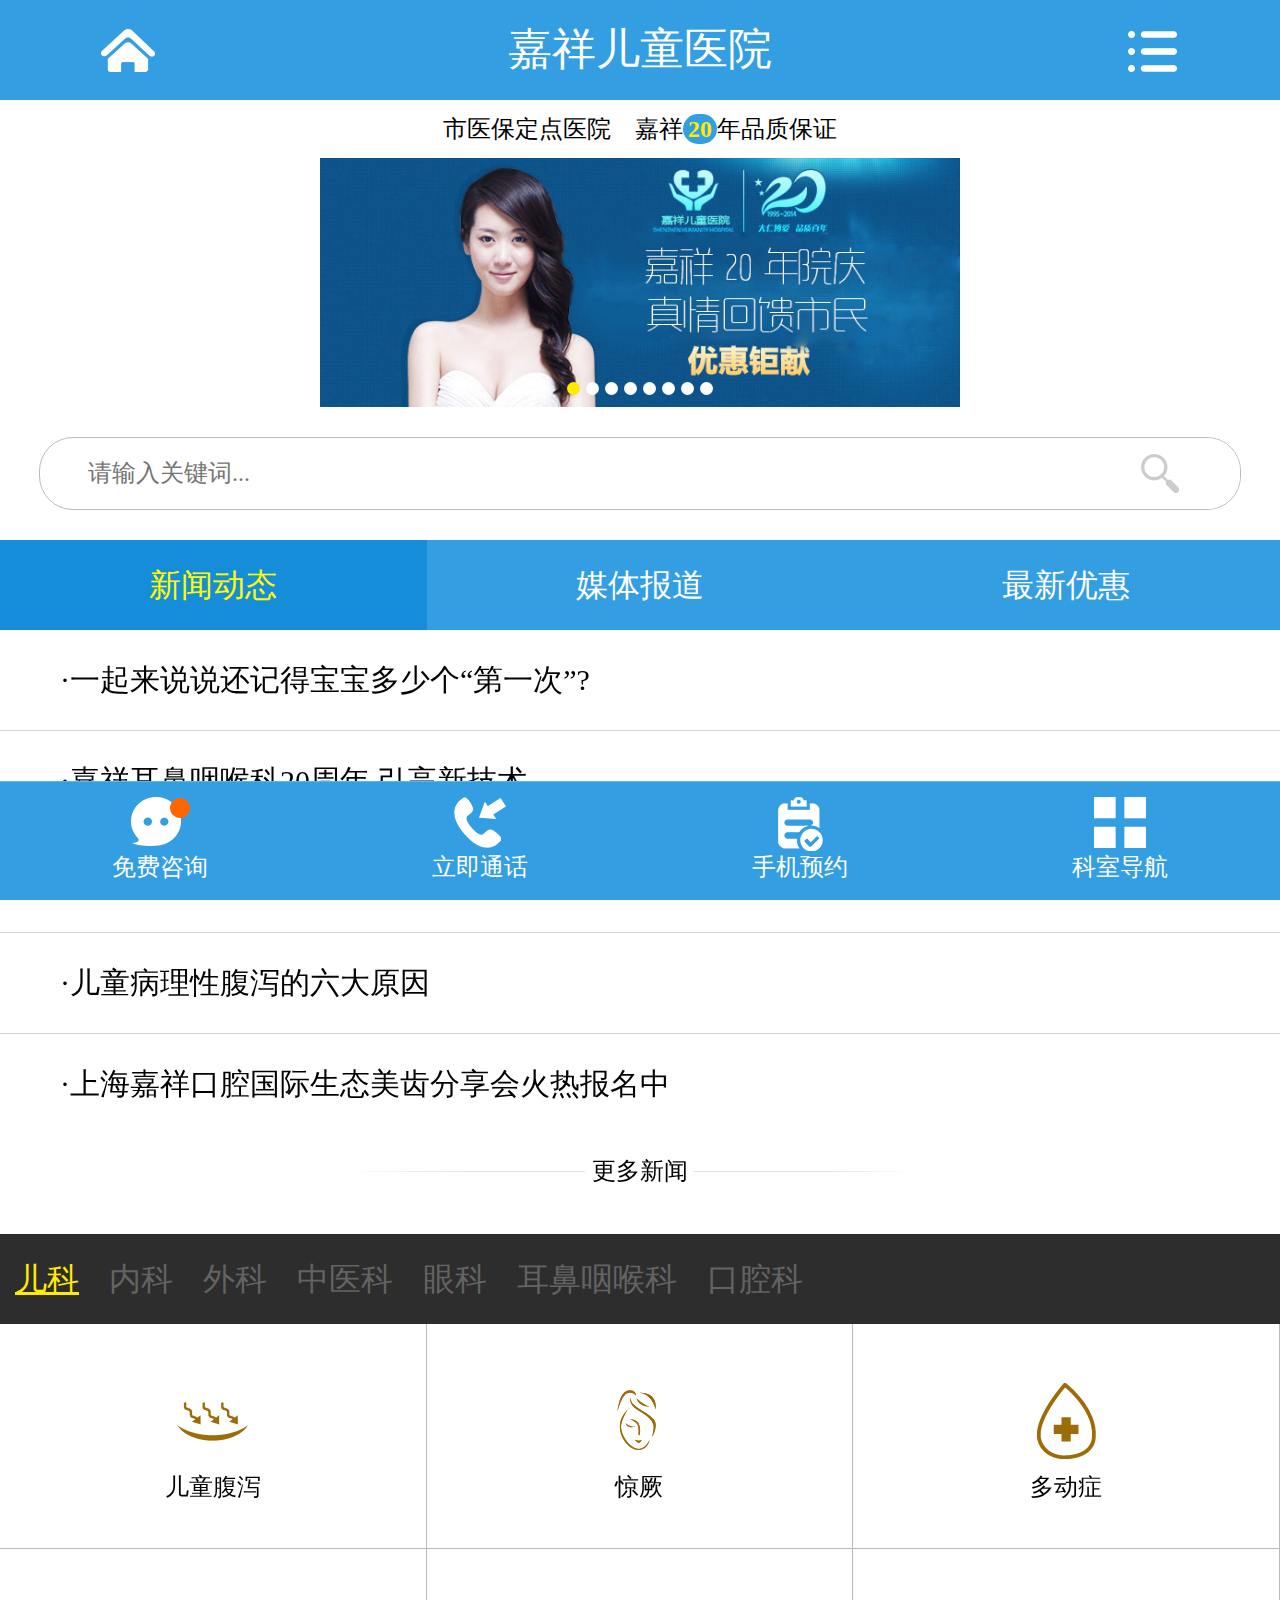
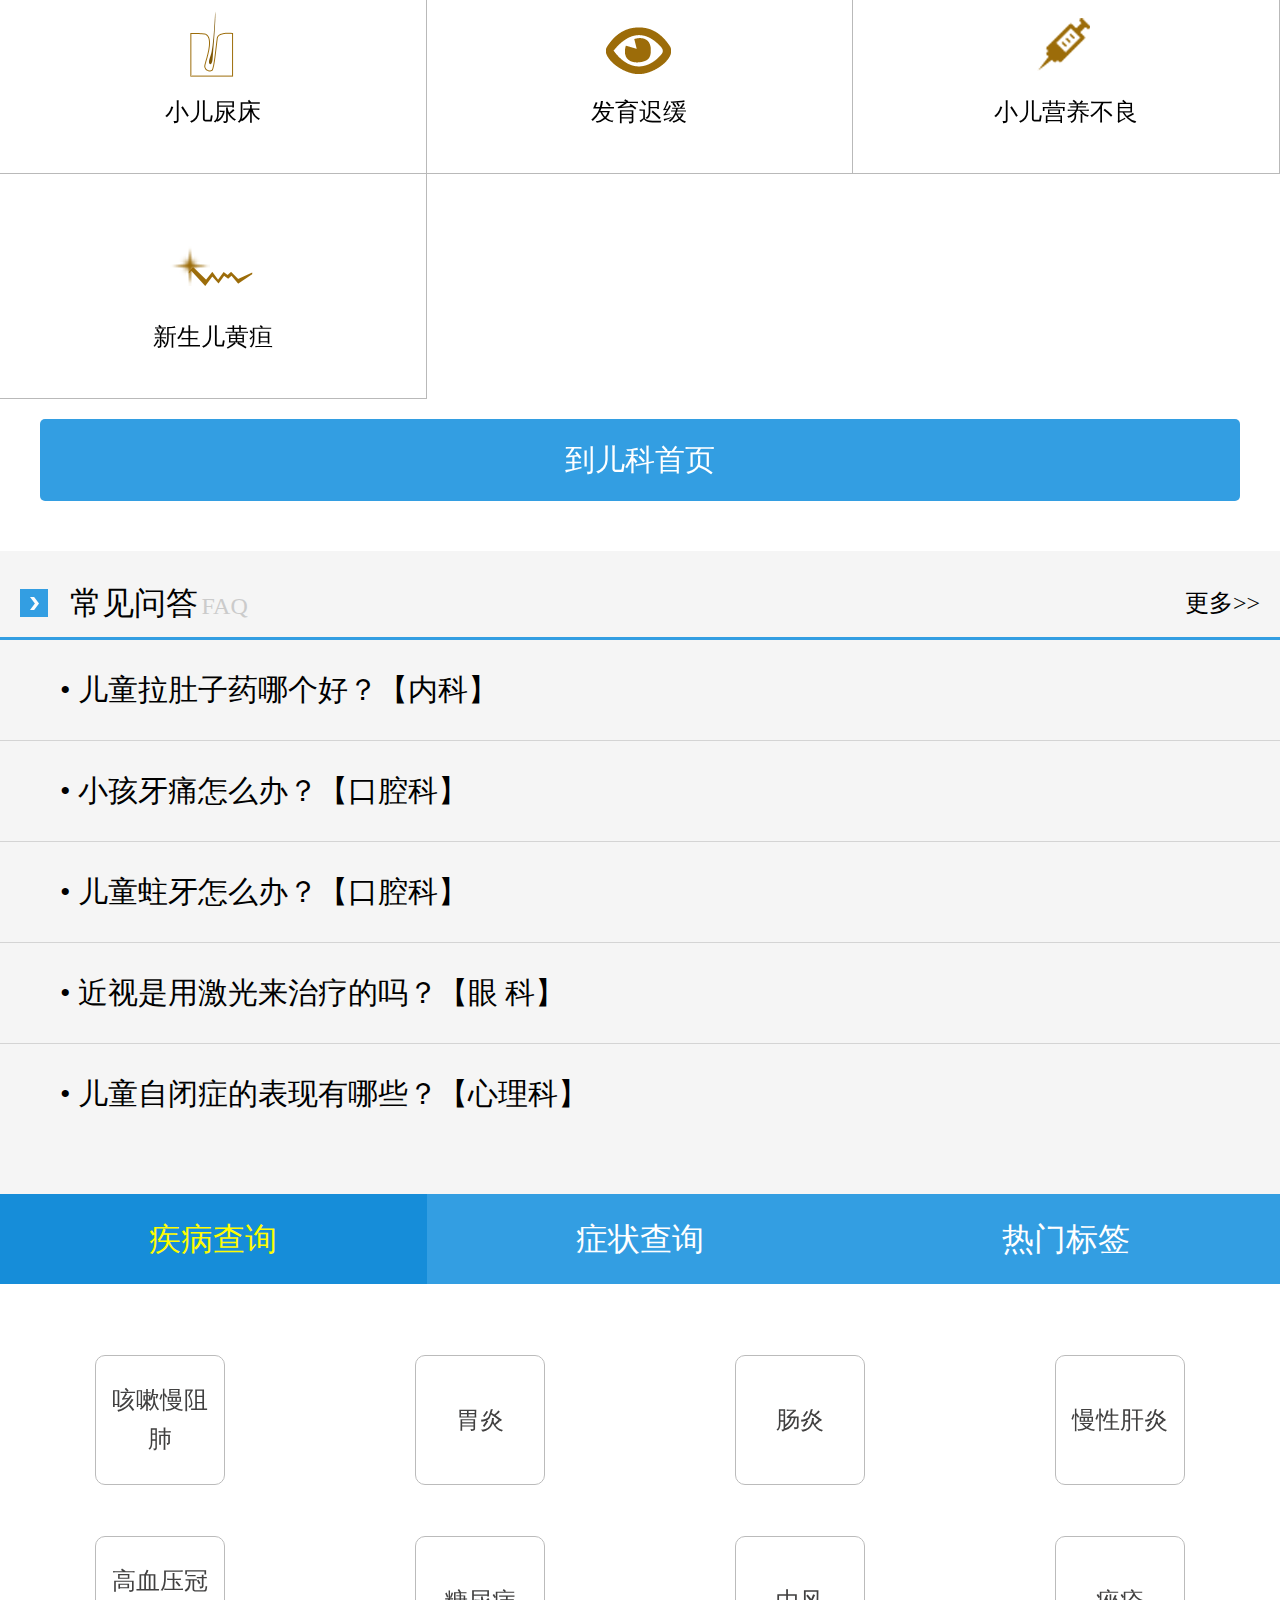
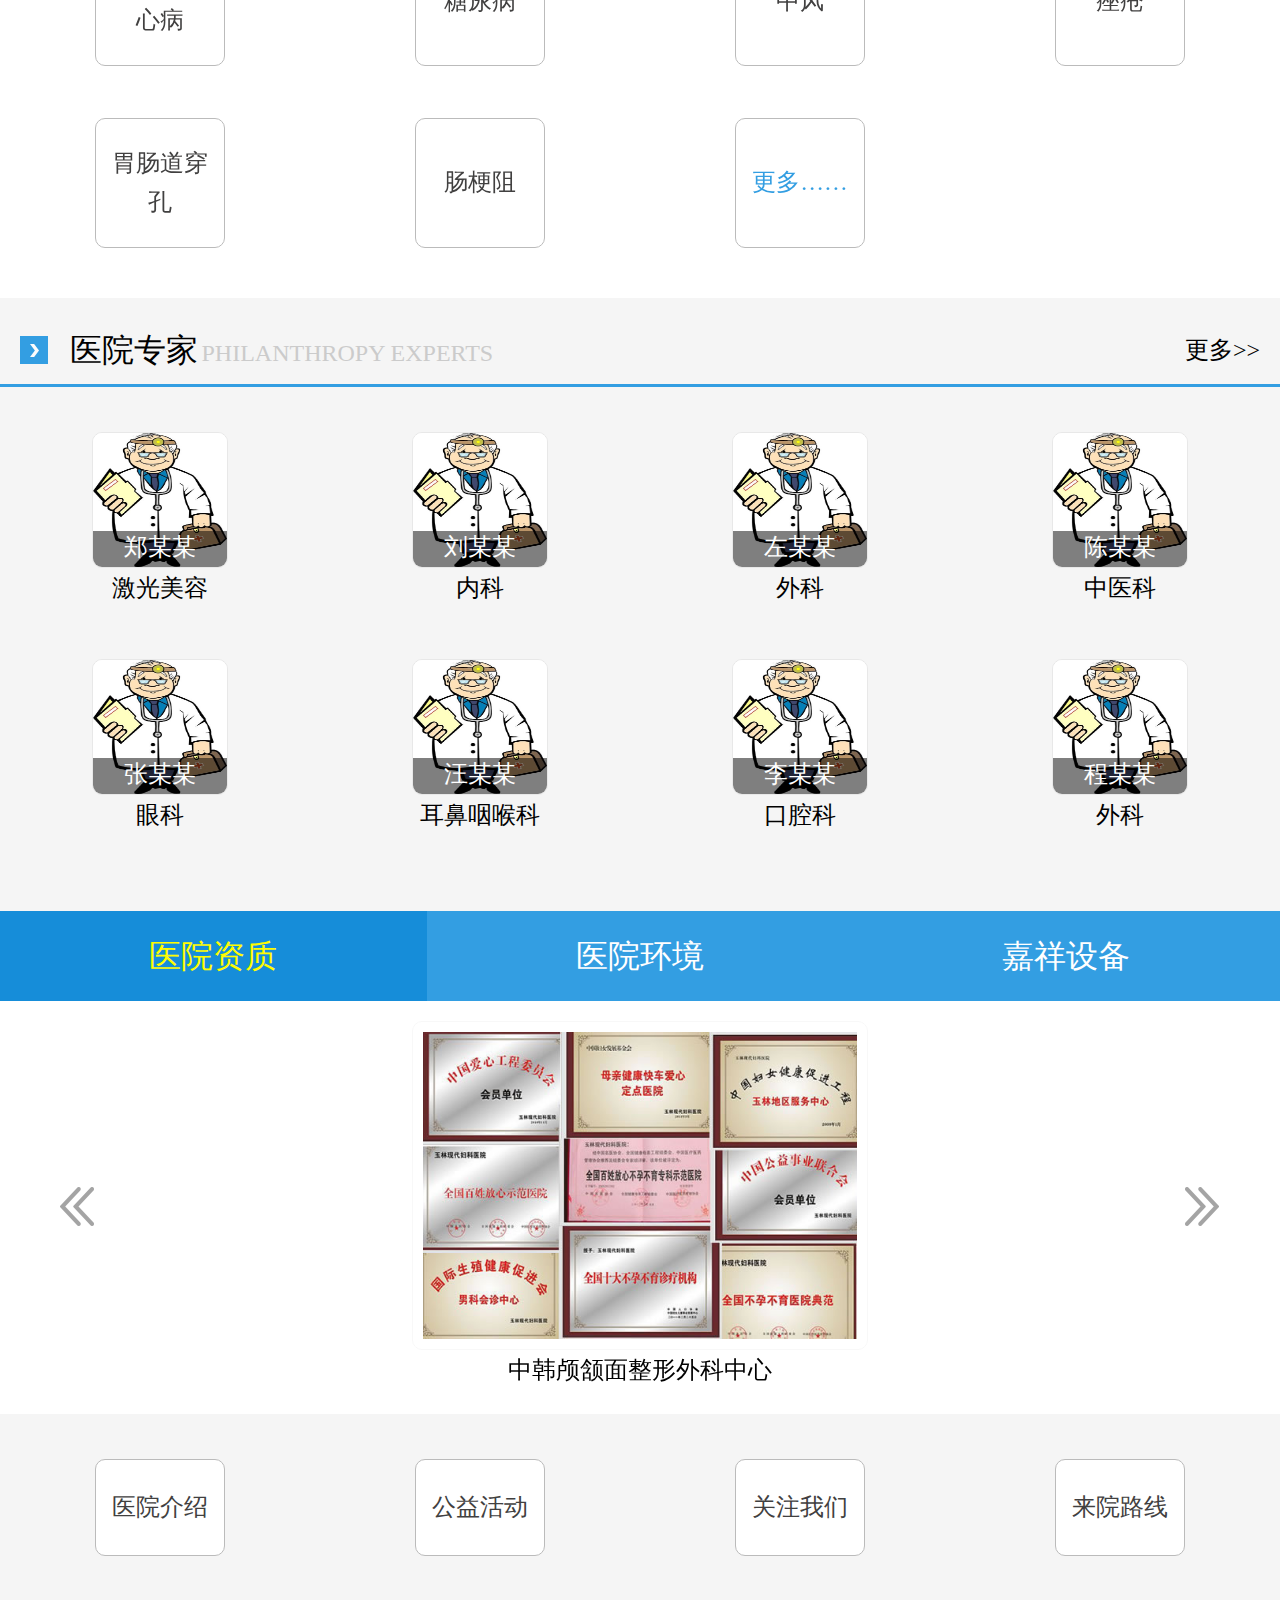
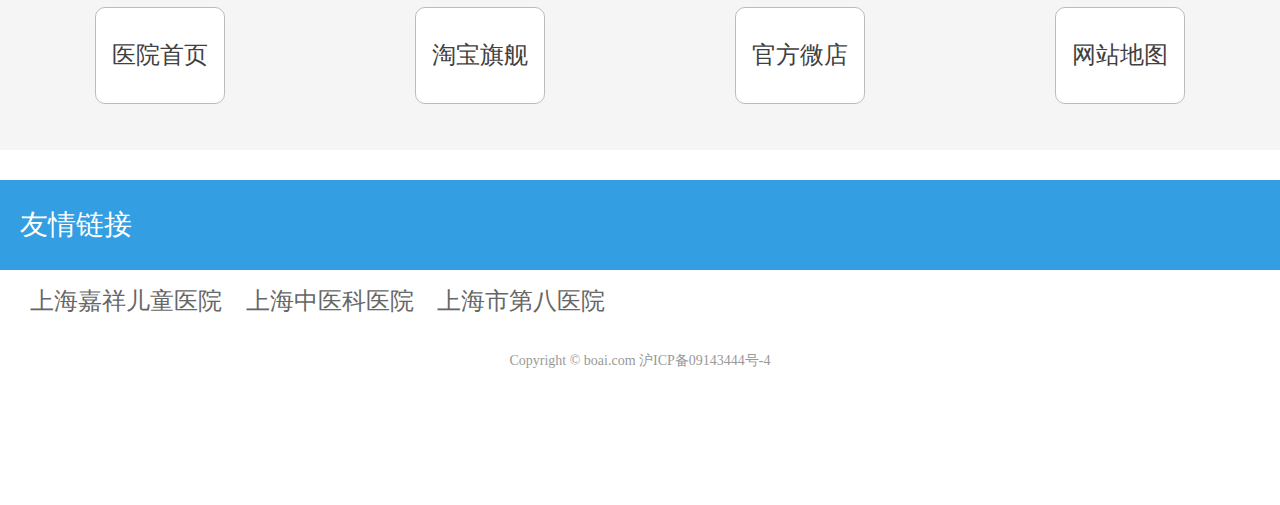
<file: WebContent/index.html>
<!doctype html>
<html>
<head>
<meta charset="utf-8">
<meta name="viewport" content="width=device-width,initial-scale=1.0,maximum-scale=1.0,minimum-scale=1.0,user-scalable=no" />
<meta name="apple-mobile-web-app-capable" content="yes">
<meta name="apple-mobile-web-app-status-bar-style" content="black">
<meta name="format-detection" content="telephone=no">
<title>嘉祥儿童医院触屏版</title>
<meta name="Keywords" content="上海医院,医院,医院在线咨询,上海最好的医院,上海市医保定点医院,手机医院">
<meta name="Description" content="上海医院手机在线咨询医生选择嘉祥儿童医院,口碑最好的医院,设有整形,美容,中医科,口腔,牙科,眼科,耳鼻咽喉科,皮肤,产科,外科,内科.医院专家咨询电话:,24小时免费咨询在线医生,并提供医院医生QQ在线咨询及手机网上预约挂号专家门诊服务.">
<link rel="dns-prefetch" href="http://img.boai.com/default.htm">
<link rel="apple-touch-icon-precomposed" href="logo_icon.png">
<link rel="icon" href="favicon.ico" type="image/x-icon" />
<link rel="stylesheet" href="css/common.css">
<link rel="stylesheet" href="css/style.css">
<script src="js/jquery-1.9.1.min.js"></script>
<script src="js/TouchSlide.1.1.js"></script>
<base target="_self" >
</head>
<body>

<div id="nav-over"></div>
<div id="warmp" class="warmp">

<header class="header">
	<section class="fix navbar">
        <a class="ico-home" href="index.html"><span>返回首页</span></a>
        <h1 id="title">嘉祥儿童医院</h1>
        <span class="ico-nav navHome">科室导航</span>
    </section>
    <h3 class="description">市医保定点医院　嘉祥<span>20</span>年品质保证</h3>

</header>

<div id="slides" class="slider-focus">
	<div class="bd">
    	<ul>
          <li><a class='pic' href='javascript:;'><img src='images/shuffling/1632.jpg' /></a></li>
          <li><a class='pic' href='javascript:;'><img src='images/shuffling/1581.jpg' /></a></li>
          <li><a class='pic' href='javascript:;'><img src='images/shuffling/1596.jpg' /></a></li>
          <li><a class='pic' href='javascript:;'><img src='images/shuffling/1587.jpg' /></a></li>
          <li><a class='pic' href='javascript:;'><img src='images/shuffling/1596.jpg' /></a></li>
          <li><a class='pic' href='javascript:;'><img src='images/shuffling/1607.jpg' /></a></li>
          <li><a class='pic' href='javascript:;'><img src='images/shuffling/1581.jpg' /></a></li>
          <li><a class='pic' href='javascript:;'><img src='images/shuffling/1596.jpg' /></a></li>
       </ul>
	</div>

    <div class="hd">
        <ul></ul>
    </div>
</div>

<div class="fix search">
	<input type="text" value="" placeholder="请输入关键词..." onFocus="this.blur();" autocomplete="off" class="keywords"><button type="submit" value="" class="go"></button>
</div>

<div id="search-over" class="search-over"></div>
<div id="search-warmp" class="search-warmp">

	<div class="fix search-hd">
    	<div class="bd"><input type="text" value="" placeholder="请输入关键词..." autofocus class="keywords" id="keywords"><i id="search-clear"></i></div>
        <span class="search-button" id="search-button">取消</span>
    </div>

    <div class="search-tab" id="search-tab">		
		<div class="fix search-tab-hd">
            <ul>
                <li class="on"><span>最近搜索</span></li>
                <li><span>热门搜索</span></li>
            </ul>
        </div>

        <div class="search-tab-bd">
    		<div class="active search-tab-con" id="history">
            	<p class="fix"></p>
            	<span class="search-change">清除最近搜索</span>
            </div>
            <div class="search-tab-con">
            	<p class="fix"><a href="">儿科</a><a href="">内科</a><a href="">外科</a><a href="">中医科</a><a href="">中医科</a><a href="">耳鼻咽喉科</a><a href="">外科</a><a href="">预防保健科</a><a href="">康复医学科</a><a href="">体检中心</a></p>
            	<span class="search-change">换一批</span>
            </div>
        </div>
    </div>

</div>	

<div class="tab-news" id="tab-news">
	<div class="tab-news-hd tab-hd-index">
        <ul class="fix">
            <li class="on">新闻动态</li>
            <li>媒体报道</li>
            <li>最新优惠</li>
        </ul>
    </div>
    <div class="tab-news-con">
        <div class="con list-index active">
            <ul>
                <li><a href="dynamic.html">&middot;一起来说说还记得宝宝多少个“第一次”? </a></li>
                <li><a href="dynamic.html">&middot;嘉祥耳鼻咽喉科20周年 引高新技术</a></li>
                <li><a href="dynamic.html">&middot;【线上话题】晚睡的孩子，你的睡眠该怎么办</a></li>
                <li><a href="dynamic.html">&middot;儿童病理性腹泻的六大原因</a></li>
                <li><a href="dynamic.html">&middot;上海嘉祥口腔国际生态美齿分享会火热报名中</a></li> 
             </ul>
            <a class="more" href="javascript:;">更多新闻</a>
        </div>
        <div class="con list-index">
            <ul>
                <li><a href="dynamic.html">&middot;[新浪]超火儿童话剧免费看，还有迪士尼大奖！</a></li>
                <li><a href="dynamic.html">&middot;[新浪]北京：医改后药价平均下降约两成</a></li>
                <li><a href="dynamic.html">&middot;[网易]警惕高度近视危害 矫正控制两手抓</a></li>
                <li><a href="dynamic.html">&middot;[千龙]药企联合培养市场急需的药学人才</a></li> 
            </ul>
            <a class="more" href="javascript:;">更多报道</a>
        </div>
        <div class="con list-index">
            <ul>
                <li><a href="dynamic.html">&middot;中秋佳节祛痘特惠不容错过</a></li>
                <li><a href="dynamic.html">&middot;2014中秋节嘉祥儿童医院口腔优惠活动</a></li>
                <li><a href="dynamic.html">&middot;爱在金秋嘉祥中医科优惠来袭 总有一款适合你</a></li>
                <li><a href="dynamic.html">&middot;中秋奢华美礼 1元享美容</a></li><li><a href="javascript:;">&middot;中秋下颌角整形立减5000元</a></li>
            </ul>
            <a class="more" href="javascript:;">更多优惠</a>
        </div>
    </div>
</div>

<div class="tab-iteam" id="tab-iteam1">
	<div class="tab-iteam-hd">
        <ul class="fix">
            <li class="on">儿科</li>
            <li>内科</li>
            <li>外科</li>
            <li>中医科</li>
            <li>眼科</li>
            <li>耳鼻咽喉科</li>
            <li>口腔科</li>
        </ul>
    </div>
    <div class="tab-iteam-con" id="tabBox1-bd">
    	<div class="con active">
    		<ul>
            	<li><a href="department.html"><img src="images/ico-team/ico-mr-quban.png"><br>儿童腹泻</a></li> 
                <li><a href="department.html"><img src="images/ico-team/ico-mr-skin360.png"><br>惊厥</a></li>
            	<li><a href="department.html"><img src="images/ico-team/ico-mr-m22.png"><br>多动症</a></li>
                <li><a href="department.html"><img src="images/ico-team/ico-mr-ygtm.png"><br>小儿尿床</a></li>
                <li><a href="department.html"><img src="images/ico-team/ico-mr-whqyd.png"><br>发育迟缓</a></li>
                <li><a href="department.html"><img src="images/ico-team/ico-mr-zgf.png"><br>小儿营养不良</a></li>
                <li><a href="department.html"><img src="images/ico-team/ico-mr-bns.png"><br>新生儿黄疸</a></li>
            </ul>
        	<a class="more" href="javascript:;">到儿科首页</a>
        </div>

        <div class="con">
    		<ul>
            	<li><a href="department.html"><img src="images/ico-team/ico-zxk-lx.png" alt=""><br>隆胸</a></li>
                <li><a href="department.html"><img src="images/ico-team/ico-zxk-lb.png" alt=""><br>隆鼻</a></li>
                <li><a href="department.html"><img src="images/ico-team/ico-zxk-glx.png" alt=""><br>改脸型</a></li>
                <li><a href="department.html"><img src="images/ico-team/ico-zxk-syp.png" alt=""><br>双眼皮</a></li>
                <li><a href="department.html"><img src="images/ico-team/ico-zxk-ykd.png" alt=""><br>眼扩大</a></li>
                <li><a href="department.html"><img src="images/ico-team/ico-zxk-xzjf.png" alt=""><br>吸脂减肥</a></li>
                <li><a href="department.html"><img src="images/ico-team/ico-zxk-slz.png" alt=""><br>瘦脸针</a></li>
                <li><a href="department.html"><img src="images/ico-team/ico-zxk-smzx.png" alt=""><br>私密整形</a></li>
                <li><span></span></li>
            </ul>
        	<a class="more" href="javascript:;">到内科首页</a>
        </div>

        <div class="con">
    		<ul>
            	<li><a href="department.html"><img src="images/ico-team/ico-kqk-kcy.png" alt=""><br>烤瓷牙</a></li>
                <li><a href="department.html"><img src="images/ico-team/ico-kqk-zzy.png" alt=""><br>种植牙</a></li>
                <li><a href="department.html"><img src="images/ico-team/ico-kqk-ycjz.png" alt=""><br>牙齿矫正</a></li>
            </ul>
        	<a class="more" href="javascript:;">到外科首页</a>
        </div>

        <div class="con">
    		<ul>
            	<li><a href="department.html"><img src="images/ico-team/ico-yk-fmjg.png" alt=""><br>飞秒激光</a></li>
                <li><a href="department.html"><img src="images/ico-team/ico-yk-icl.png" alt=""><br>ICL植入</a></li>
                <li><a href="department.html"><img src="images/ico-team/ico-yk-mct.png" alt=""><br>MCT角膜塑形镜</a></li>
            </ul>
        	<a class="more" href="javascript:;">到中医科首页</a>
        </div>

        <div class="con">
    		<ul>
            	<li><a href="department.html"><img src="images/ico-team/ico-fk-byby.png" alt=""><br>不孕不育</a></li>
                <li><a href="department.html"><img src="images/ico-team/ico-fk-wtrl.png" alt=""><br>无痛人流</a></li>
                <li><a href="department.html"><img src="images/ico-team/ico-fk-fkyz.png" alt=""><br>眼科炎症</a></li>
            </ul>
        	<a class="more" href="javascript:;">到眼科首页</a>
        </div>

        <div class="con">
    		<ul>
				<li><a href="department.html"><img src="images/ico-team/ico-zxk-lx.png" alt=""><br>隆胸</a></li>
                <li><a href="department.html"><img src="images/ico-team/ico-zxk-lb.png" alt=""><br>隆鼻</a></li>
                <li><a href="department.html"><img src="images/ico-team/ico-zxk-glx.png" alt=""><br>改脸型</a></li>
                <li><a href="department.html"><img src="images/ico-team/ico-zxk-syp.png" alt=""><br>双眼皮</a></li>
                <li><a href="department.html"><img src="images/ico-team/ico-zxk-ykd.png" alt=""><br>眼扩大</a></li>
                <li><a href="department.html"><img src="images/ico-team/ico-zxk-xzjf.png" alt=""><br>吸脂减肥</a></li>
                <li><a href="department.html"><img src="images/ico-team/ico-zxk-slz.png" alt=""><br>瘦脸针</a></li>
                <li><a href="department.html"><img src="images/ico-team/ico-zxk-smzx.png" alt=""><br>私密整形</a></li>
                <li><span></span></li>
            </ul>
        	<a class="more" href="javascript:;">到耳鼻咽喉科首页</a>
        </div>

        <div class="con">
    		<ul>
            	<li><a href="department.html"><img src="images/ico-team/ico-pfk-cc.png" alt=""><br>痤疮</a></li>
                <li><a href="department.html"><img src="images/ico-team/ico-pfk-bh.png" alt=""><br>疤痕</a></li>
                <li><a href="department.html"><img src="images/ico-team/ico-pfk-mfzz.png" alt=""><br>毛发种植</a></li>
            </ul>
        	<a class="more" href="javascript:;">到口腔科首页</a>
        </div>
    </div>
</div>

<div class="bg faq">
	<div class="fix index-hd">
    	<a class="more"href="javascript:;">更多>></a>
    	<h3>常见问答</h3>
        <strong>FAQ</strong>
    </div>
    <div class="faq-list list-index">
		<ul>
          <li><a href="javascript:;">&bull; 儿童拉肚子药哪个好？【内科】</a></li>
          <li><a href="javascript:;">&bull; 小孩牙痛怎么办？【口腔科】</a></li>
          <li><a href="javascript:;">&bull; 儿童蛀牙怎么办？【口腔科】</a></li>
          <li><a href="javascript:;">&bull; 近视是用激光来治疗的吗？【眼 科】</a></li>
          <li><a href="javascript:;">&bull; 儿童自闭症的表现有哪些？【心理科】</a></li>
        </ul>
    </div>

</div>

<div class="tab-chaxun" id="tab-chaxun">
	<div class="tab-chaxun-hd tab-hd-index">
        <ul class="fix">
            <li class="active">疾病查询</li>
            <li>症状查询</li>
            <li>热门标签</li>
        </ul>
    </div>

    <div class="tab-chaxun-con">       
        <div class="con list-pic-index active">
            <ul class="fix">
                <li><a href="javascript:;"><b>咳嗽慢阻肺</b></a></li>
                <li><a href="javascript:;"><b>胃炎</b></a></li>
                <li><a href="javascript:;"><b>肠炎</b></a></li>
                <li><a href="javascript:;"><b>慢性肝炎</b></a></li>
                <li><a href="javascript:;"><b>高血压冠心病</b></a></li>
                <li><a href="javascript:;"><b>糖尿病</b></a></li>
                <li><a href="javascript:;"><b>中风</b></a></li>
                <li><a href="javascript:;"><b>痤疮</b></a></li>
                <li><a href="javascript:;"><b>胃肠道穿孔</b></a></li>
                <li><a href="javascript:;"><b>肠梗阻</b></a></li>
                <li><a href="javascript:;"><b>更多……</b></a></li>
            </ul>
        </div>

        <div class="con list-pic-index">
            <ul class="fix">
               <li><a href='javascript:;'><b>儿童腹泻</b></a></li>
               <li><a href='javascript:;'><b>惊厥</b></a></li>
               <li><a href='javascript:;'><b>多动症</b></a></li>
               <li><a href='javascript:;'><b>小儿尿床</b></a></li>
               <li><a href='javascript:;'><b>发育迟缓</b></a></li>
               <li><a href='javascript:;'><b>小儿营养不良</b></a></li>
               <li><a href='javascript:;'><b>新生儿黄疸</b></a></li>
               <li><a href='javascript:;'><b>口腔疾病</b></a></li>
               <li><a href='javascript:;'><b>支气管炎</b></a></li>
               <li><a href='javascript:;'><b>哮喘</b></a></li>
               <li><a href='javascript:;'><b>慢性支气管炎</b></a></li>                
               <li><a href="javascript:;"><b>更多……</b></a></li>
            </ul>
       </div>

        <div class="con list-pic-index">
            <ul class="fix">
                <li><a href="javascript:;"><b>嘉祥医院</b></a></li>
                <li><a href="javascript:;"><b>咳嗽慢阻肺</b></a></li>
                <li><a href="javascript:;"><b>胃炎</b></a></li>
                <li><a href="javascript:;"><b>肠炎</b></a></li>
                <li><a href="javascript:;"><b>慢性肝炎</b></a></li>
                <li><a href="javascript:;"><b>高血压冠心病</b></a></li>
                <li><a href="javascript:;"><b>糖尿病</b></a></li>
                <li><a href="javascript:;"><b>中风</b></a></li>
                <li><a href="javascript:;"><b>痤疮</b></a></li>
                <li><a href="javascript:;"><b>胃肠道穿孔</b></a></li>
                <li><a href="javascript:;"><b>肠梗阻</b></a></li>
                <li><a href="javascript:;"><b>更多……</b></a></li>
            </ul>
        </div>
    </div>
</div>

<div class="bg team">
	<div class="fix index-hd">
    	<a class="more" href="javascript:;">更多>></a>
    	<h3>医院专家</h3>
        <strong>Philanthropy experts</strong>
    </div>

	<div class="list-pic-index">
          <ul class="fix">
              <li><a href="javascript:;"><img src="images/yyzj/ys.jpg"><span>郑某某</span></a><strong>激光美容</strong></li>
              <li><a href="javascript:;"><img src="images/yyzj/ys.jpg"><span>刘某某</span></a><strong>内科</strong></li>
              <li><a href="javascript:;"><img src="images/yyzj/ys.jpg"><span>左某某</span></a><strong>外科</strong></li>
              <li><a href="javascript:;"><img src="images/yyzj/ys.jpg"><span>陈某某</span></a><strong>中医科</strong></li>
              <li><a href="javascript:;"><img src="images/yyzj/ys.jpg"><span>张某某</span></a><strong>眼科</strong></li>
              <li><a href="javascript:;"><img src="images/yyzj/ys.jpg"><span>汪某某</span></a><strong>耳鼻咽喉科</strong></li>
              <li><a href="javascript:;"><img src="images/yyzj/ys.jpg"><span>李某某</span></a><strong>口腔科</strong></li>
              <li><a href="javascript:;"><img src="images/yyzj/ys.jpg"><span>程某某</span></a><strong>外科</strong></li>
          </ul>
      </div>

</div>

<div class="tab-honner" id="tab-honner">
	<div class="tab-honner-hd tab-hd-index">
        <ul class="fix">
            <li class="on">医院资质</li>
            <li>医院环境</li>
            <li>嘉祥设备</li>
        </ul>
    </div>

	<div class="tab-honner-con">
		<div class="con active">
    		<div id="zizhi" class="fix honner-focus">
            	<span class="prev">上一张</span>
				<div class="bd">
					<ul>
                        <li><a href="javascript:;"><img src="images/img/11-36-53-68-8223.jpg"/>中韩颅颔面整形外科中心</a></li>
                        <li><a href="javascript:;"><img src="images/img/u=2475268419,2601012661&fm=23&gp=0.jpg"/>中国优生优育基因检测健康指导项目临床示范医</a></li>
                        <li><a href="javascript:;"><img src="images/img/u=54590948,1606631062&fm=23&gp=0.jpg"/>卫生部十年百项PCC项目示范点</a></li>
                   </ul>
				</div> 
                <span class="next">下一张</span>	               
			</div>
        </div>

        <div class="con">
    		<div id="huanjing" class="honner-focus">
            	<span class="prev">上一张</span>
                <span class="next">下一张</span>			
				<div class="bd">
					<ul>
                        <li><a href="javascript:;"><img src="images/img/00e93901213fb80e9622dbde34d12f2eb83894cc.jpg"/>嘉祥儿童医院环境1</a></li>
                        <li><a href="javascript:;"><img src="images/img/43558PICpYU.jpg"/>嘉祥儿童医院环境2</a></li>
                        <li><a href="javascript:;"><img src="images/img/6391e903bc564c9c09fa93ef.jpg"/>嘉祥儿童医院环境3</a></li>
                        <li><a href="javascript:;"><img src="images/img/921aa044gaed7ea7295c8&690&690.jpg"/>嘉祥儿童医院环境4</a></li>
                   </ul>
				</div>                
			</div>        
        </div>

        <div class="con">
    		<div id="shebei" class="honner-focus">
            	<span class="prev">上一张</span>
                <span class="next">下一张</span>			
				<div class="bd">
					<ul>
                         <li><a href="javascript:;"><img src="images/img/15101511300812603837.jpg"/>盆底康复治疗仪</a></li>
                         <li><a href="javascript:;"><img src="images/img/20140708150627-1734588857.jpg"/>＂天使美雕＂点阵激光</a></li>
                         <li><a href="javascript:;"><img src="images/img/20170409135805.jpg"/>M22王者之心</a></li>
                         <li><a href="javascript:;"><img src="images/img/318754-1505291Z52810.jpg"/>NSL深蓝V射频除皱塑形系统</a></li>
                         <li><a href="javascript:;"><img src="images/img/99579be26baabf7778ecf29b4007e111.jpg"/>雅典娜激光</a></li>
                   </ul>
				</div>                
			</div>        
        </div>        
    </div>
</div>

<div class="bg about list-pic-index">
  <ul class="fix">
    <li><a href="javascript:;">医院介绍</a></li>
    <li><a href="javascript:;">公益活动</a></li>
    <li><a href="javascript:;">关注我们</a></li>
    <li><a href="javascript:;">来院路线</a></li>
    <li><a href="javascript:;">医院首页</a></li>
    <li><a href="javascript:;">淘宝旗舰</a></li>
    <li><a href="javascript:;">官方微店</a></li>
    <li><a href="javascript:;">网站地图</a></li>
  </ul>
</div>

<div class="links"> 	
	<h3>友情链接</h3>        
    <div class="bd">
		<a href="javascript:;">上海嘉祥儿童医院</a>
        <a href="javascript:;">上海中医科医院</a>
        <a href="javascript:;">上海市第八医院</a>
    </div>
</div>

    <div class="copyright">
      <p>
         Copyright © boai.com <a href="javascript:;" rel="nofollow">沪ICP备09143444号-4</a><br>
      </p>
    </div>

</div>

<footer class="footer">
	<menu class="footer-con">
    	<ul class="fix">
        	<li class="zx"><span onClick="javascript:;">免费咨询</span></li>
            <li class="tel"><a onClick="javascript:;" href="javascript:;">立即通话</a></li>
            <li class="yy"><a href="subscribe.html">手机预约</a></li>
            <li class="dh"><span class="navHome">科室导航</span></li>
        </ul>
	</menu>
</footer>
<nav id="nav" class="nav home">
	<h3><a href="javascript:;">嘉祥儿童医院首页</a></h3>	
    <div id="scrollerBox" class="scrollerBox">
        <div class="scroller">
            <ul>
                <li><a href="javascript:;"><span></span>儿科</a></li>
                <li><a href="javascript:;"><span></span>内科</a></li>
                <li><a href="javascript:;"><span></span>外科</a></li>
                <li><a href="javascript:;"><span></span>中医科</a></li>
                <li><a href="javascript:;"><span></span>眼科</a></li>
                <li><a href="javascript:;"><span></span>产科</a></li>
                <li><a href="javascript:;"><span></span>耳鼻咽喉科</a></li>
                <li><a href="javascript:;"><span></span>口腔科</a></li>
                <li><a href="javascript:;"><span></span>预防保健科</a></li>
                <li><a href="javascript:;"><span></span>康复医学科</a></li>
                <li><a href="javascript:;"><span></span>体检中心</a></li>
                <li><a href="javascript:;"><span></span>健康问答</a></li>
            </ul>
        </div>
    </div>

</nav><script src="js/history.js"></script>
<script>	
	$(".search").bind("click",function(){
		$("#search-over").fadeIn(50);
		$("#search-warmp").show();
		$("html,body").animate({scrollTop:0},200);
		searchBtn();			
		//搜索切换
		$("#search-tab .search-tab-hd li").each(function(i) {$(this).click(function(){$(this).addClass("on").siblings().removeClass("on");$("#search-tab .search-tab-con").eq(i).show().siblings().hide();})
        });

		$("#search-over").bind("touchmove",function(e){e.preventDefault()}, false);

	});			

	$("#search-clear").bind("click",function(){
		$("#search-button").text("取消");
		$("#search-button").removeClass("search-go").addClass("search-cancel");
		$("#keywords").val("");
		$(this).hide();		
	});		

	$("#keywords").bind("keyup input keywords",function(){
		searchBtn()
	});

	$("#search-button").bind("click",function(){
		if($(this).hasClass("search-go")){
			searchGo()//搜索
		}else{
			searchCancle();//取消搜索 
		}
	});	

	$("#history .search-change").click(function(){
		clearCookie('history');
		getHistory("history",$("#history p"));
	})

	function searchBtn(){
		if($("#keywords").val()==""){
			$("#search-clear").hide();
			$("#search-button").text("取消");
			$("#search-button").removeClass("search-go");
		}else{
			$("i#search-clear").show();
			$("#search-button").text("搜索");
			$("#search-button").addClass("search-go");
		}
	}

	function searchCancle(){
		$("#search-over").fadeOut(50);
		$("#search-warmp").hide();
	}

	function searchGo(){
		//设置最近搜索
		setHistory("history",$("#keywords").val());
		getHistory("history",$("#history p"));
		var k = $("#keywords").val();
		var url = "search.php@keyword="+k;
		window.location = url;
	}

	//获取历史浏览记录
	getHistory("history",$("#history p"));	

</script>
<script src="js/index.js"></script>
<script src="js/foot.js"></script>
</body>
</html>
</file>
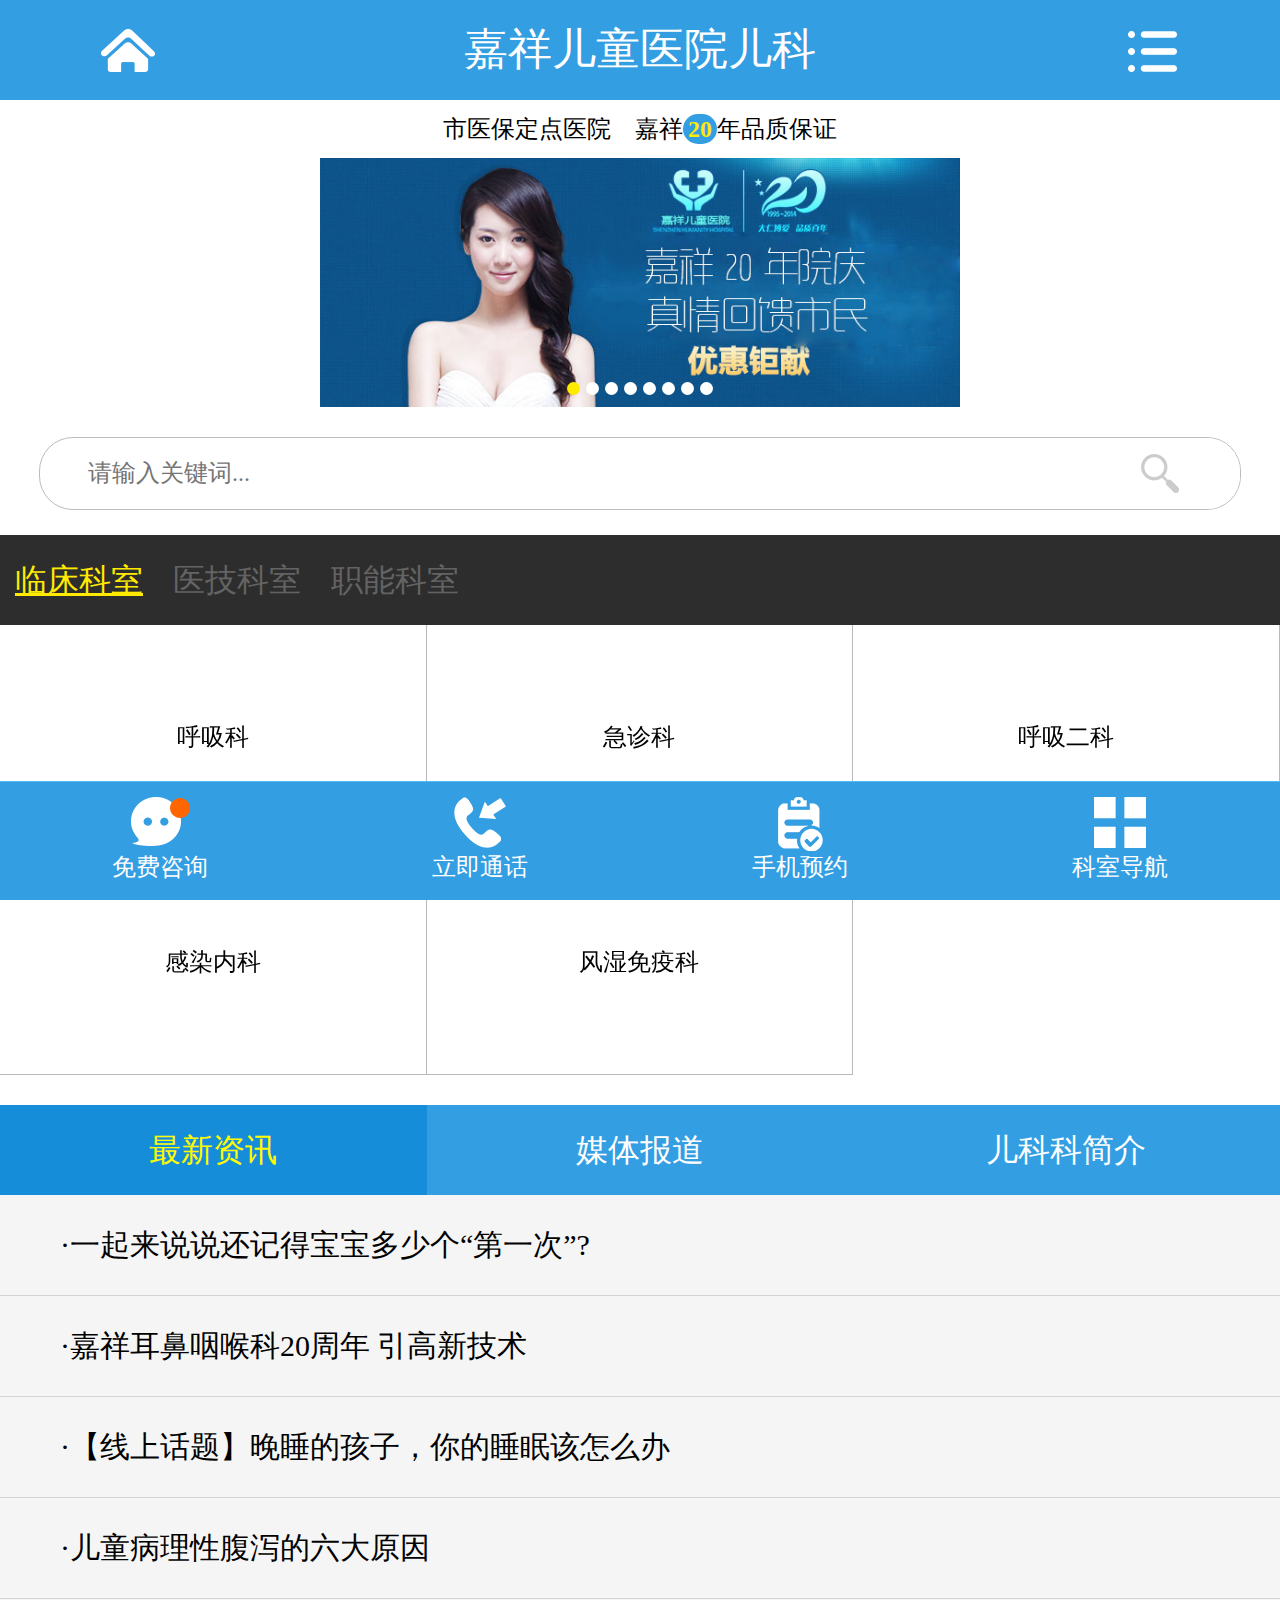
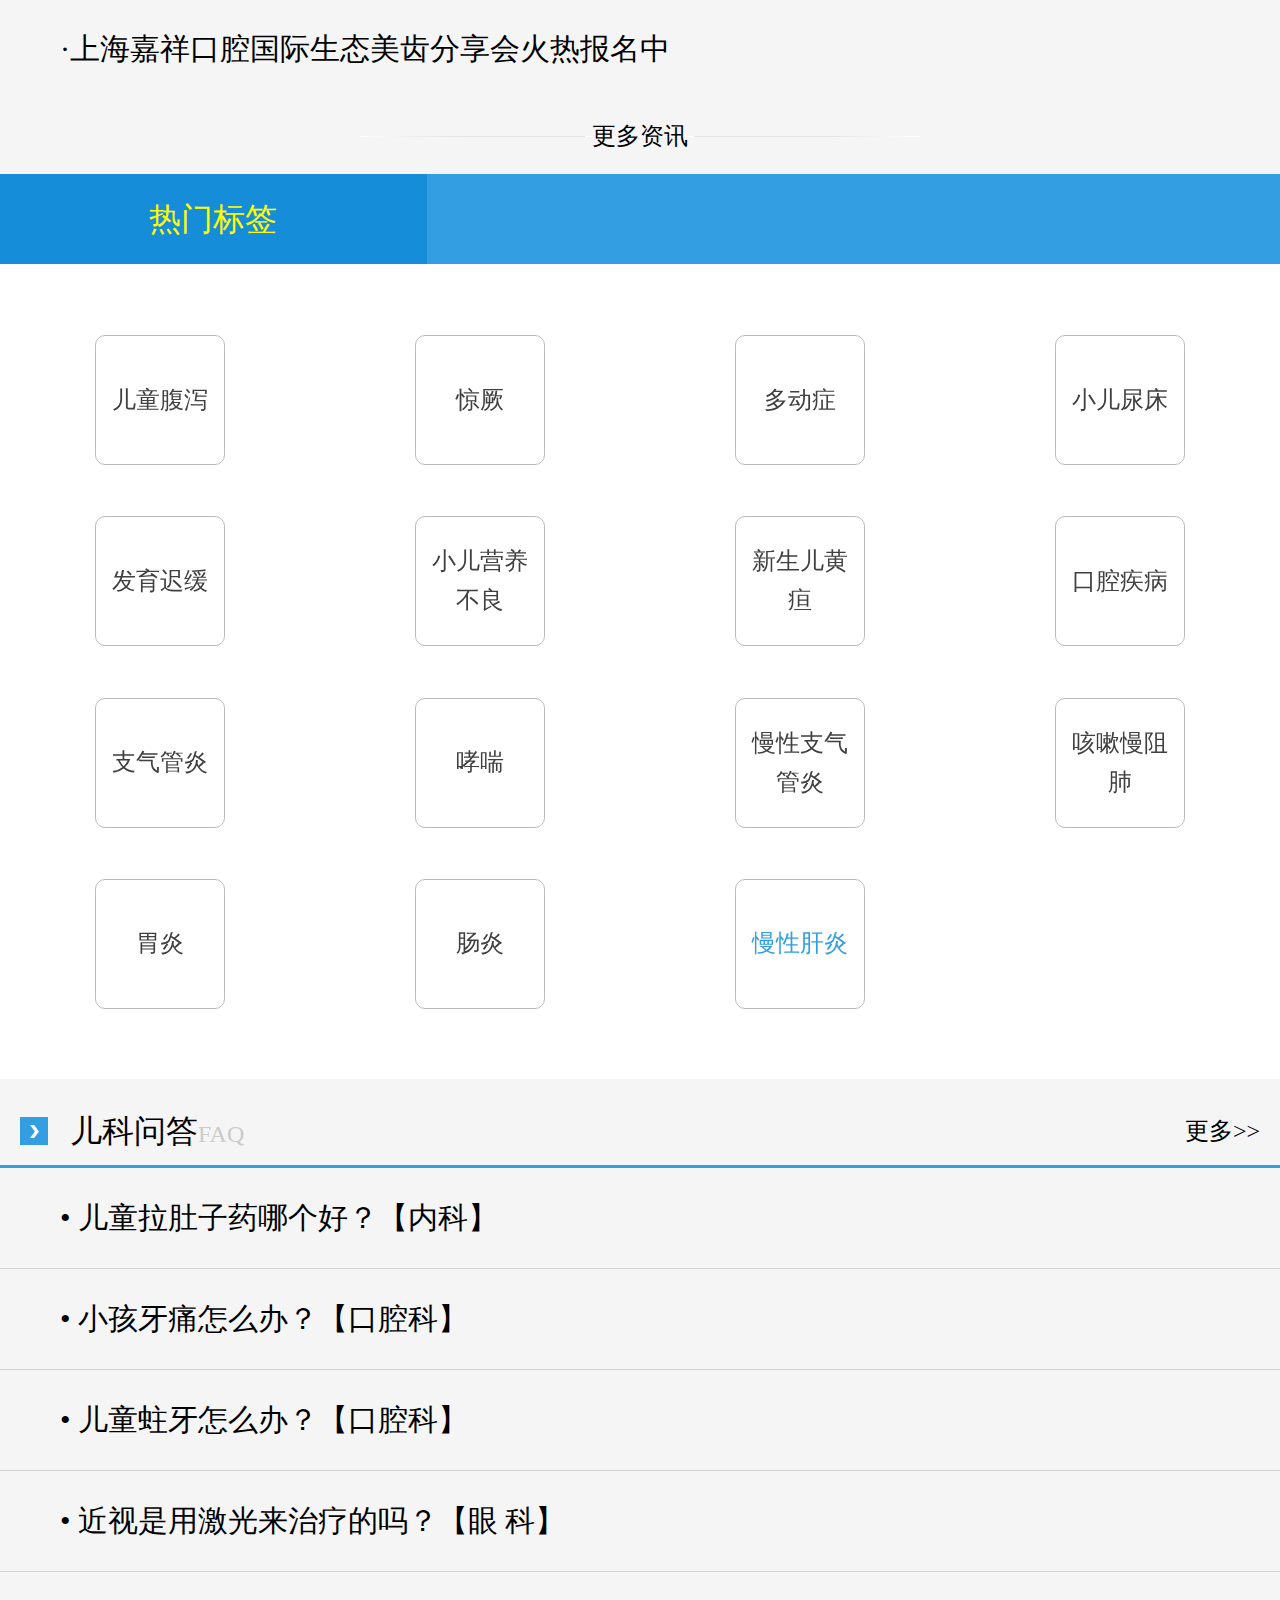
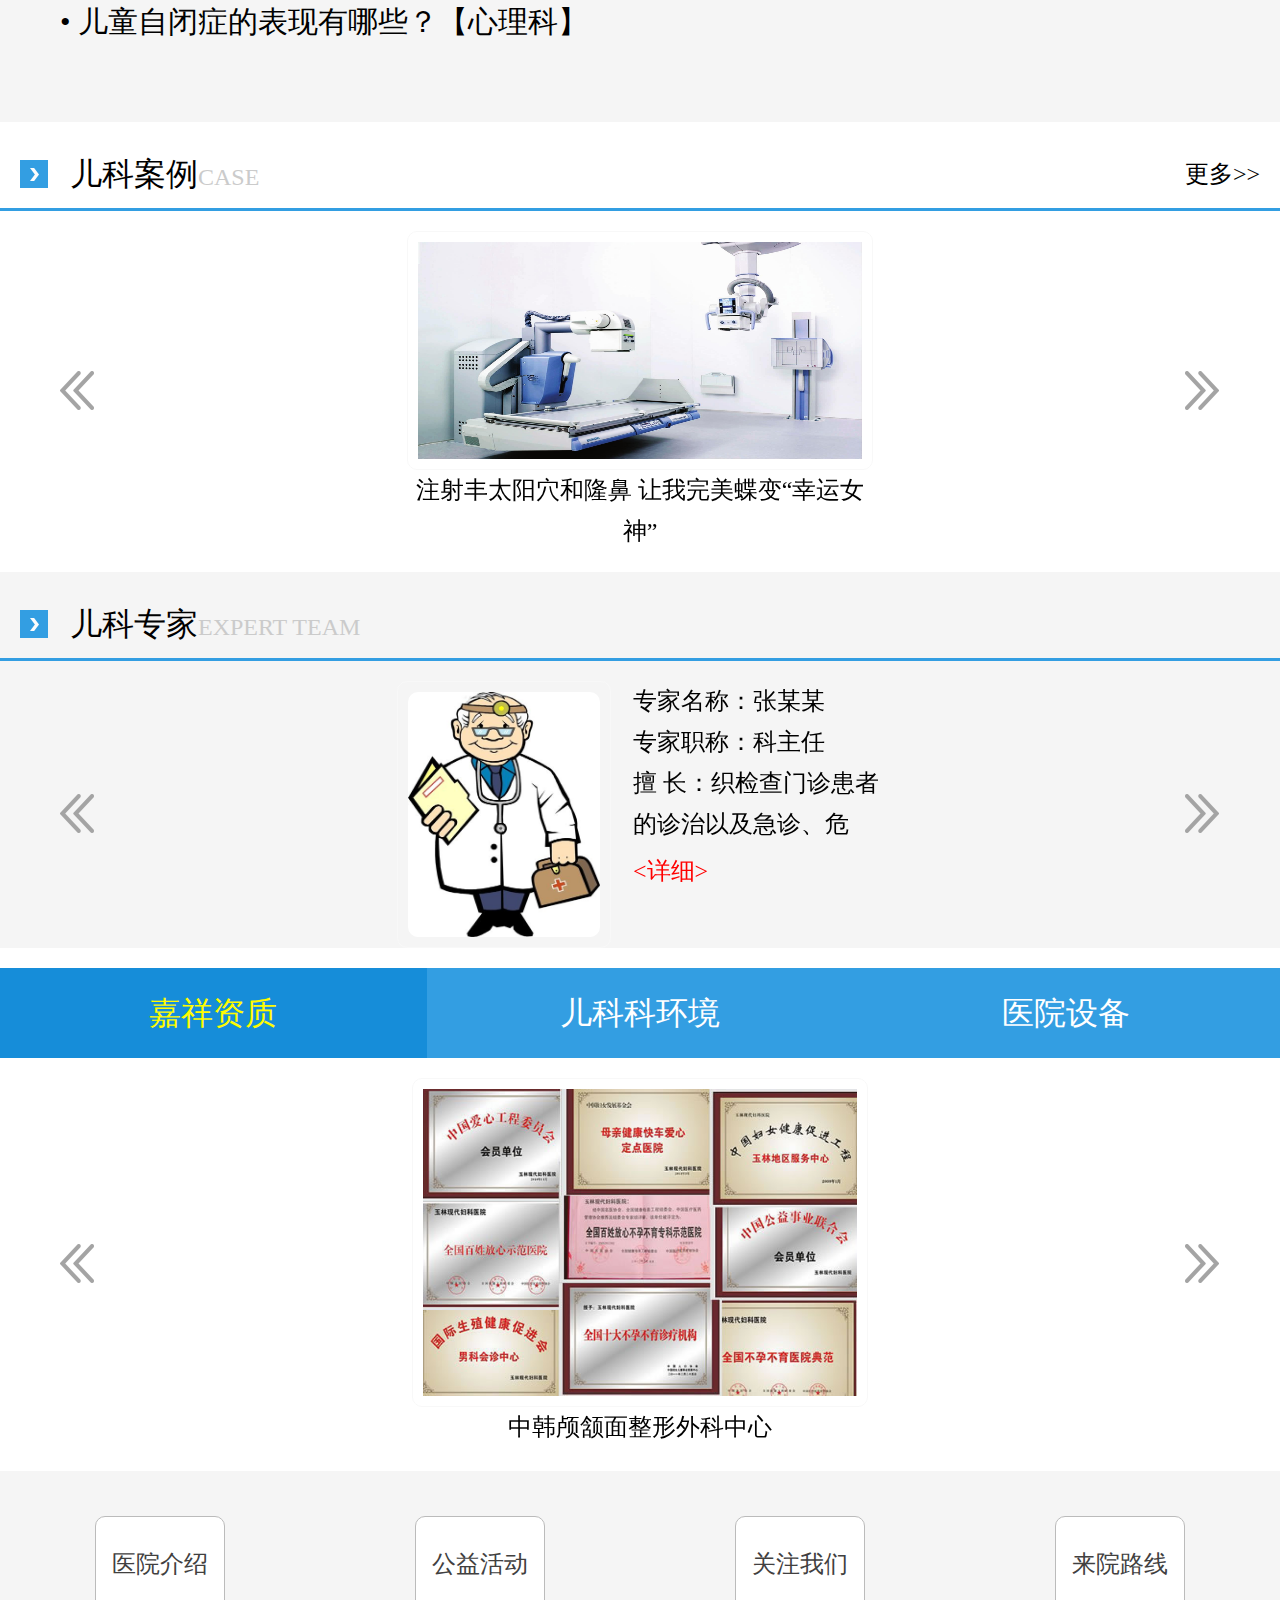
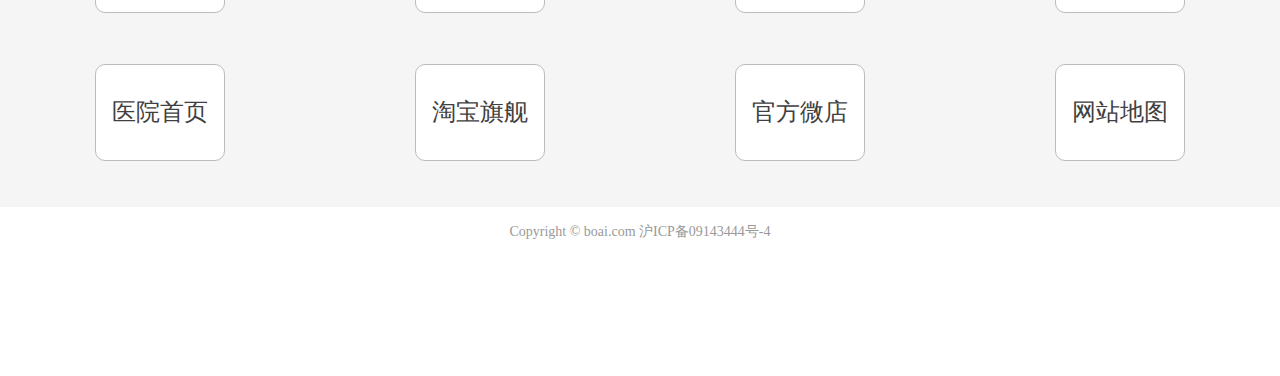
<file: WebContent/department.html>
<!doctype html>
<html>
<head>
<meta charset="utf-8">
<meta name="viewport" content="width=device-width,initial-scale=1.0,maximum-scale=1.0,minimum-scale=1.0,user-scalable=no" />
<meta name="apple-mobile-web-app-capable" content="yes">
<meta name="apple-mobile-web-app-status-bar-style" content="black">
<meta name="format-detection" content="telephone=no">
<meta http-equiv="Pragma" content="no-cache">
<meta http-equiv="Cache-Control" content="no-cache">
<meta http-equiv="Expires" content="0">
<title>嘉祥儿童医院触屏版</title>
<meta name="Keywords" content="上海医院,医院,医院在线咨询,上海最好的医院,上海市医保定点医院,手机医院">
<meta name="Description" content="上海医院手机在线咨询医生选择嘉祥儿童医院,口碑最好的医院,设有整形,儿科,中医科,口腔,牙科,眼科,耳鼻咽喉科,皮肤,产科,外科,内科.医院专家咨询电话:,24小时免费咨询在线医生,并提供医院医生QQ在线咨询及手机网上预约挂号专家门诊服务.">
<link rel="stylesheet" href="css/common.css">
<link rel="stylesheet" href="css/style.css">
<link rel="stylesheet" href="css/style.css">
<link rel="dns-prefetch" href="http://img.boai.com/default.htm"/>
<link rel="apple-touch-icon-precomposed" href="logo_icon.png"/>
<link rel="icon" href="favicon.ico" type="image/x-icon" />
<script src="js/jquery-1.9.1.min.js"></script>
<script src="js/TouchSlide.1.1.js"></script>
<base target="_self" >
</head>
<body>

<nav id="ks-nav" class="nav ks-nav">
	<h3><a href="default.htm">儿科首页</a></h3>	
    <div id="ks-scrollerBox" class="scrollerBox">
        <div class="scroller">
        	<dl>
            	<dt><a href="javascript:;">临床科室</a></dt>
				<dd><a href="javascript:;">呼吸科</a></dd>
				<dd><a href="javascript:;">急诊科</a></dd>
				<dd><a href="javascript:;">皮肤科</a></dd>
				<dd><a href="javascript:;">中医科</a></dd>
				<dd><a href="javascript:;">骨科</a></dd>
            </dl>

            <dl>

            	<dt><a href="javascript:;">医技科室</a></dt>
				<dd><a href="javascript:;">药学部</a></dd>
				<dd><a href="javascript:;">病案管理科</a></dd>
				<dd><a href="javascript:;">输血科</a></dd>
				<dd><a href="javascript:;">影像中心</a></dd>
            </dl>

            <dl>
            	<dt><a href="javascript:;">职能科室</a></dt>
				<dd><a href="javascript:;">客服部</a></dd>
				<dd><a href="javascript:;">质控办</a></dd>
				<dd><a href="javascript:;">儿研所</a></dd>
				<dd><a href="javascript:;">医务处</a></dd>
            </dl>
        </div>
    </div>

</nav>

<div id="warmp" class="warmp">
	<header class="header">
		<section class="fix navbar"> <a class="ico-home" onclick="window.history.go(-1);"></a>
			<h1 id="title">嘉祥儿童医院儿科</h1>
			<span class="ico-nav navIteam">项目导航</span> </section>
		<h3 class="description">市医保定点医院　嘉祥<span>20</span>年品质保证</h3>
	</header>

	<div id="slides" class="slider-focus">
		<div class="bd">
		  <ul>
	         <li><a class='pic' href='javascript:;'><img src='images/shuffling/1632.jpg' /></a></li>
             <li><a class='pic' href='javascript:;'><img src='images/shuffling/1581.jpg' /></a></li>
             <li><a class='pic' href='javascript:;'><img src='images/shuffling/1596.jpg' /></a></li>
             <li><a class='pic' href='javascript:;'><img src='images/shuffling/1587.jpg' /></a></li>
             <li><a class='pic' href='javascript:;'><img src='images/shuffling/1596.jpg' /></a></li>
             <li><a class='pic' href='javascript:;'><img src='images/shuffling/1607.jpg' /></a></li>
             <li><a class='pic' href='javascript:;'><img src='images/shuffling/1581.jpg' /></a></li>
             <li><a class='pic' href='javascript:;'><img src='images/shuffling/1596.jpg' /></a></li>
         </ul>
	  </div>

		<div class="hd">
			<ul>
			</ul>
		</div>
	</div>

	<div class="fix search">
		<input type="text" value="" autocomplete="off" onFocus="this.blur();" placeholder="请输入关键词..." class="keywords">
		<button type="submit" value="" class="go"></button>
	</div>

	<div id="search-over" class="search-over"></div>
	<div id="search-warmp" class="search-warmp">

		<div class="fix search-hd">
			<div class="bd">
				<input type="text" value="" placeholder="请输入关键词..." autofocus class="keywords" id="keywords">
				<i id="search-clear"></i></div>
			<span class="search-button" id="search-button">取消</span> </div>
			
		<div class="search-tab" id="search-tab">
			<div class="fix search-tab-hd">
				<ul>
					<li class="on"><span>最近搜索</span></li>
					<li><span>热门搜索</span></li>
				</ul>
			</div>

		<div class="search-tab-bd">
    		<div class="active search-tab-con" id="history">
            	<p class="fix"></p>
            	<span class="search-change">清除最近搜索</span>
            </div>
            <div class="search-tab-con">
            	<p class="fix"><a href="">儿科</a><a href="">内科</a><a href="">外科</a><a href="">中医科</a><a href="">中医科</a><a href="">耳鼻咽喉科</a><a href="">外科</a><a href="">预防保健科</a><a href="">康复医学科</a><a href="">体检中心</a></p>
            	<span class="search-change">换一批</span>
            </div>
        </div>
		</div>
	</div>

	<div class="tab-iteam tab-ks-iteam1" id="tab-iteam1"> 

	<div class="tab-iteam-hd">
		<ul class="fix">
			<li class="on">临床科室</li>
			<li>医技科室</li>
			<li>职能科室</li>
		</ul>
	</div>

	<div class="tab-iteam-con">
		<div class="con active">
			<ul class="fix">
                <li><a href="javascript:;">呼吸科</a></li>
                <li><a href="javascript:;">急诊科</a></li>
                <li><a href="javascript:;">呼吸二科</a></li>
                <li><a href="javascript:;">感染内科</a></li>
                <li><a href="javascript:;">风湿免疫科</a></li>
			</ul>
		</div>

		<div class="con">
			<ul class="fix">
                <li><a href="javascript:;">超声科</a></li>
                <li><a href="javascript:;">输血科</a></li>
                <li><a href="javascript:;">药学部</a></li>
                <li><a href="javascript:;">药物临床试验机构</a></li>
			</ul>
		</div>

		<div class="con">
			<ul class="fix">
                <li><a href="javascript:;">病案科</a></li>
                <li><a href="javascript:;">疾控处</a></li>
                <li><a href="javascript:;">儿研所</a></li>
                <li><a href="javascript:;">感染管理科</a></li>
			</ul>
		</div>      
	</div>
 </div>

	<div class="tab-news tab-ks-jianjie" id="tab-news">
		<div class="tab-news-hd tab-hd-index">
			<ul class="fix">
				<li>最新资讯</li><li>媒体报道</li><li>儿科科简介</li>                
			</ul>
		</div>

		<div class="bg tab-news-con">			
			<div class="con list-index">
 			   <ul>
                <li><a href="dynamic.html">&middot;一起来说说还记得宝宝多少个“第一次”? </a></li>
                <li><a href="dynamic.html">&middot;嘉祥耳鼻咽喉科20周年 引高新技术</a></li>
                <li><a href="dynamic.html">&middot;【线上话题】晚睡的孩子，你的睡眠该怎么办</a></li>
                <li><a href="dynamic.html">&middot;儿童病理性腹泻的六大原因</a></li>
                <li><a href="dynamic.html">&middot;上海嘉祥口腔国际生态美齿分享会火热报名中</a></li> 
               </ul>
				<a class="more" href="javascript:;">更多资讯</a>
			</div>

			<div class="con list-index">
			  <ul>
                <li><a href="dynamic.html">&middot;[新浪]超火儿童话剧免费看，还有迪士尼大奖！</a></li>
                <li><a href="dynamic.html">&middot;[新浪]北京：医改后药价平均下降约两成</a></li>
                <li><a href="dynamic.html">&middot;[网易]警惕高度近视危害 矫正控制两手抓</a></li>
                <li><a href="dynamic.html">&middot;[千龙]药企联合培养市场急需的药学人才</a></li> 
              </ul>
				<a class="more" href="javascript:;">更多报道</a>
			</div>

            <div class="con list-index">
				<div class="fix i-news-about">
                    <img class="i-news-about-pic" src="images/img/20170409135805.jpg" alt="嘉祥儿童医院儿科介绍">
                    顶级临床科室设备成就国内实力最强儿科中心 国际爱美之士纷纷慕名前来 作为华南地区实力翘楚的医学儿科中心，全球皮肤年轻化工程（亚太区）唯一指定医院，美国科医人全球指定医疗服务机构，嘉祥儿童医院儿科服务于深圳及周边城市，更有香港、澳门，新加坡等东南亚许多国家的人士慕名前来。 嘉祥儿童医院儿科现有儿科设备是目前国内规模最大、设备最齐全、技术最精
                </div>
				<div class="moreinfo">……<a href="javascript:;" title="嘉祥儿童医院儿科详细介绍">【详细】</a></div>			</div>
		</div>
	</div>

	<div class="tab-chaxun" id="tab-chaxun">

	<div class="tab-chaxun-hd tab-hd-index">
		<ul class="fix">
			<li class="active">热门标签</li>
		</ul>
	</div>

	<div class="tab-chaxun-con">
		<div class="con list-pic-index active">
			<ul class="fix">
				<li><a href="javascript:;"><b>儿童腹泻</b></a></li>
				<li><a href="javascript:;"><b>惊厥</b></a></li>
				<li><a href="javascript:;"><b>多动症</b></a></li>
				<li><a href="javascript:;"><b>小儿尿床</b></a></li>
				<li><a href="javascript:;"><b>发育迟缓</b></a></li>
				<li><a href="javascript:;"><b>小儿营养不良</b></a></li>
				<li><a href="javascript:;"><b>新生儿黄疸</b></a></li>
				<li><a href="javascript:;"><b>口腔疾病</b></a></li>
				<li><a href="javascript:;"><b>支气管炎</b></a></li>
				<li><a href="javascript:;"><b>哮喘</b></a></li>
				<li><a href="javascript:;"><b>慢性支气管炎</b></a></li>
				<li><a href="javascript:;"><b>咳嗽慢阻肺</b></a></li>
				<li><a href="javascript:;"><b>胃炎</b></a></li>
				<li><a href="javascript:;"><b>肠炎</b></a></li>
				<li><a href="javascript:;"><b>慢性肝炎</b></a></li>
			</ul>
		</div>
	</div>
	</div>

	<div class="bg faq">
		<div class="fix index-hd"> 
        	<a class="more" href="javascript:;">更多&gt;&gt;</a><h3>儿科问答</h3><strong>FAQ</strong>             
        </div>

		<div class="faq-list list-index">
		 <ul>
          <li><a href="javascript:;">&bull; 儿童拉肚子药哪个好？【内科】</a></li>
          <li><a href="javascript:;">&bull; 小孩牙痛怎么办？【口腔科】</a></li>
          <li><a href="javascript:;">&bull; 儿童蛀牙怎么办？【口腔科】</a></li>
          <li><a href="javascript:;">&bull; 近视是用激光来治疗的吗？【眼 科】</a></li>
          <li><a href="javascript:;">&bull; 儿童自闭症的表现有哪些？【心理科】</a></li>
         </ul>
		</div>
	</div>

	<div class="case">
		<div class="fix index-hd">
			<a class="more" href="javascript:;">更多&gt;&gt;</a><h3>儿科案例</h3><strong>Case</strong>         </div>
		<div class="tab-honner-con">
			<div id="case" class="fix honner-focus"> <span class="prev">上一张</span>
				<div class="bd">
					<ul>
						<li><a href="javascript:;"><img src="images/img/20140708150627-1734588857.jpg" />注射丰太阳穴和隆鼻 让我完美蝶变“幸运女神”</a></li>
						<li><a href="javascript:;"><img src="images/img/20140708150627-1734588857.jpg" />丰唇案例十连发 感受玻尿酸丰唇的魅力</a></li>
						<li><a href="javascript:;"><img src="images/img/20140708150627-1734588857.jpg" />季节性整形：BOTOX改善腋下多汗、狐臭及手汗症</a></li>
						<li><a href="javascript:;"><img src="images/img/20140708150627-1734588857.jpg" />超高斯大Q激光治疗太田痣真实案例记录(一)</a></li>
						<li><a href="javascript:;"><img src="images/img/20140708150627-1734588857.jpg" />因雀斑被笑“麻婆豆腐” 维纳斯助其扳回面子</a></li>
						<li><a href="javascript:;"><img src="images/img/20140708150627-1734588857.jpg" />百“斑”无奈 愚人节竟把我往死里整</a></li>					
					</ul>
				</div>
				<span class="next">下一张</span> </div>
		</div>
	</div>
	
	<div class="bg team-ks">
		<div class="index-hd">
			<h3>儿科专家</h3><strong>Expert team</strong>        </div>
		<div class="tab-honner-con">
			<div id="team" class="fix honner-focus"> <span class="prev">上一张</span>
				<div class="bd">
			<ul>
				<li class="fix">
					<a class="pic" href="javascript:;" title="张某某"><span><img src="images/yyzj/ys.jpg" /></span></a>
					<div class="des">
						专家名称：张某某<br>
						专家职称：科主任<br>
						<p>擅       长：织检查门诊患者的诊治以及急诊、危重、疑难病患者的会诊和抢救工作。领导和组织门诊医疗质量和病历文书质量的考核。</p>
						<a href="javascript:;">&lt;详细&gt;</a>
					</div>
				</li>
				
				<li class="fix">
					<a class="pic" href="javascript:;" title="郑某某"><span><img src="images/yyzj/ys.jpg" /></span></a>
					<div class="des">
						专家名称：郑某某<br>
						专家职称：科主任<br>
						<p>擅       长：织检查门诊患者的诊治以及急诊、危重、疑难病患者的会诊和抢救工作。领导和组织门诊医疗质量和病历文书质量的考核。</p>
						<a href="javascript:;">&lt;详细&gt;</a>
					</div>
				</li>
				
				<li class="fix">
					<a class="pic" href="javascript:;" title="李某某"><span><img src="images/yyzj/ys.jpg" /></span></a>
					<div class="des">
						专家名称：李某某<br>
						专家职称：科主任<br>
						<p>擅       长：织检查门诊患者的诊治以及急诊、危重、疑难病患者的会诊和抢救工作。领导和组织门诊医疗质量和病历文书质量的考核。</p>
						<a href="javascript:;">&lt;详细&gt;</a>
					</div>
				</li>
			</ul>

		</div>
		  <span class="next">下一张</span> </div>
		</div>

	</div>

	<div class="tab-honner" id="tab-honner">

		<div class="tab-honner-hd tab-hd-index">

			<ul class="fix">

				<li class="on">嘉祥资质</li><li>儿科科环境</li><li>医院设备</li>			</ul>

		</div>

		<div class="tab-honner-con">
			<div class="con active">
				<div id="zizhi" class="fix honner-focus"> <span class="prev">上一张</span>
					<div class="bd">
					<ul>
                        <li><a href="javascript:;"><img src="images/img/11-36-53-68-8223.jpg"/>中韩颅颔面整形外科中心</a></li>
                        <li><a href="javascript:;"><img src="images/img/u=2475268419,2601012661&fm=23&gp=0.jpg"/>中国优生优育基因检测健康指导项目临床示范医</a></li>
                        <li><a href="javascript:;"><img src="images/img/u=54590948,1606631062&fm=23&gp=0.jpg"/>卫生部十年百项PCC项目示范点</a></li>
                   </ul>
					</div>
					<span class="next">下一张</span> </div>
			</div>

			<div class="con">
				<div id="huanjing" class="honner-focus"> <span class="prev">上一张</span> <span class="next">下一张</span>
					<div class="bd">
					  <ul>
                        <li><a href="javascript:;"><img src="images/img/00e93901213fb80e9622dbde34d12f2eb83894cc.jpg"/>嘉祥儿童医院环境1</a></li>
                        <li><a href="javascript:;"><img src="images/img/43558PICpYU.jpg"/>嘉祥儿童医院环境2</a></li>
                        <li><a href="javascript:;"><img src="images/img/6391e903bc564c9c09fa93ef.jpg"/>嘉祥儿童医院环境3</a></li>
                        <li><a href="javascript:;"><img src="images/img/921aa044gaed7ea7295c8&690&690.jpg"/>嘉祥儿童医院环境4</a></li>
                     </ul>
					</div>
				</div>
			</div>

			<div class="con">
				<div id="shebei" class="honner-focus"> <span class="prev">上一张</span> <span class="next">下一张</span>
					<div class="bd">
						<ul>
                         <li><a href="javascript:;"><img src="images/img/15101511300812603837.jpg"/>盆底康复治疗仪</a></li>
                         <li><a href="javascript:;"><img src="images/img/20140708150627-1734588857.jpg"/>＂天使美雕＂点阵激光</a></li>
                         <li><a href="javascript:;"><img src="images/img/20170409135805.jpg"/>M22王者之心</a></li>
                         <li><a href="javascript:;"><img src="images/img/318754-1505291Z52810.jpg"/>NSL深蓝V射频除皱塑形系统</a></li>
                         <li><a href="javascript:;"><img src="images/img/99579be26baabf7778ecf29b4007e111.jpg"/>雅典娜激光</a></li>
                     </ul>
					</div>
				</div>
			</div>
		</div>
	</div>

	<div class="bg about list-pic-index">
	  <ul class="fix">
	    <li><a href="javascript:;">医院介绍</a></li>
	    <li><a href="javascript:;">公益活动</a></li>
	    <li><a href="javascript:;">关注我们</a></li>
	    <li><a href="javascript:;">来院路线</a></li>
	    <li><a href="javascript:;">医院首页</a></li>
	    <li><a href="javascript:;">淘宝旗舰</a></li>
	    <li><a href="javascript:;">官方微店</a></li>
	    <li><a href="javascript:;">网站地图</a></li>
	  </ul>	
</div>

    <div class="copyright">
      <p>
         Copyright © boai.com <a href="javascript:;" rel="nofollow">沪ICP备09143444号-4</a><br>
      </p>
    </div>
</div>

<footer class="footer">
	<menu class="footer-con">
    	<ul class="fix">
        	<li class="zx"><span onClick="javascript:;">免费咨询</span></li>

            <li class="tel"><a onClick="javascript:;" href="javascript:;">立即通话</a></li>

            <li class="yy"><a href="subscribe.html">手机预约</a></li>

            <li class="dh"><span class="navHome">科室导航</span></li>
        </ul>
	</menu>
</footer>
<nav id="nav" class="nav home">
	<h3><a href="javascript:;">嘉祥儿童医院首页</a></h3>	
    <div id="scrollerBox" class="scrollerBox">
        <div class="scroller">
           <ul>
                <li><a href="javascript:;"><span></span>儿科</a></li>
                <li><a href="javascript:;"><span></span>内科</a></li>
                <li><a href="javascript:;"><span></span>外科</a></li>
                <li><a href="javascript:;"><span></span>中医科</a></li>
                <li><a href="javascript:;"><span></span>眼科</a></li>
                <li><a href="javascript:;"><span></span>产科</a></li>
                <li><a href="javascript:;"><span></span>耳鼻咽喉科</a></li>
                <li><a href="javascript:;"><span></span>口腔科</a></li>
                <li><a href="javascript:;"><span></span>预防保健科</a></li>
                <li><a href="javascript:;"><span></span>康复医学科</a></li>
                <li><a href="javascript:;"><span></span>体检中心</a></li>
                <li><a href="javascript:;"><span></span>健康问答</a></li>
            </ul>
        </div>
    </div>

</nav><div id="nav-over"></div>
<script src="js/history.js"></script> 
<script>	
	$(".search").bind("click",function(){
		$("#search-over").fadeIn(50);
		$("#search-warmp").show();
		$("html,body").animate({scrollTop:0},200);
		searchBtn();			
		//搜索切换
		$("#search-tab .search-tab-hd li").each(function(i) {$(this).click(function(){$(this).addClass("on").siblings().removeClass("on");$("#search-tab .search-tab-con").eq(i).show().siblings().hide();})

        });
		$("#search-over").bind("touchmove",function(e){e.preventDefault()}, false);

	});			

	$("#search-clear").bind("click",function(){
		$("#search-button").text("取消");
		$("#search-button").removeClass("search-go").addClass("search-cancel");
		$("#keywords").val("");
		$(this).hide();		
	});		

	$("#keywords").bind("keyup input keywords",function(){
		searchBtn()
	});

	$("#search-button").bind("click",function(){
		if($(this).hasClass("search-go")){
			searchGo()//搜索
		}else{
			searchCancle();//取消搜索 
		}

	});	

	

	$("#history .search-change").click(function(){
		clearCookie('history');
		getHistory("history",$("#history p"));

	})

	function searchBtn(){
		if($("#keywords").val()==""){
			$("#search-clear").hide();
			$("#search-button").text("取消");
			$("#search-button").removeClass("search-go");
		}else{
			$("i#search-clear").show();
			$("#search-button").text("搜索");
			$("#search-button").addClass("search-go");
		}

	}

	function searchCancle(){
		$("#search-over").fadeOut(50);
		$("#search-warmp").hide();
	}

	function searchGo(){
		//设置最近搜索
		setHistory("history",$("#keywords").val());
		getHistory("history",$("#history p"));	
		var k = $("#keywords").val();
		var url = "search.php@keyword="+k;
		window.location = url;
	}
	//获取历史浏览记录
	getHistory("history",$("#history p"));	
</script> 
<script src="js/channel.js"></script> 
<script src="js/foot.js"></script>
</body>
</html>
</file>
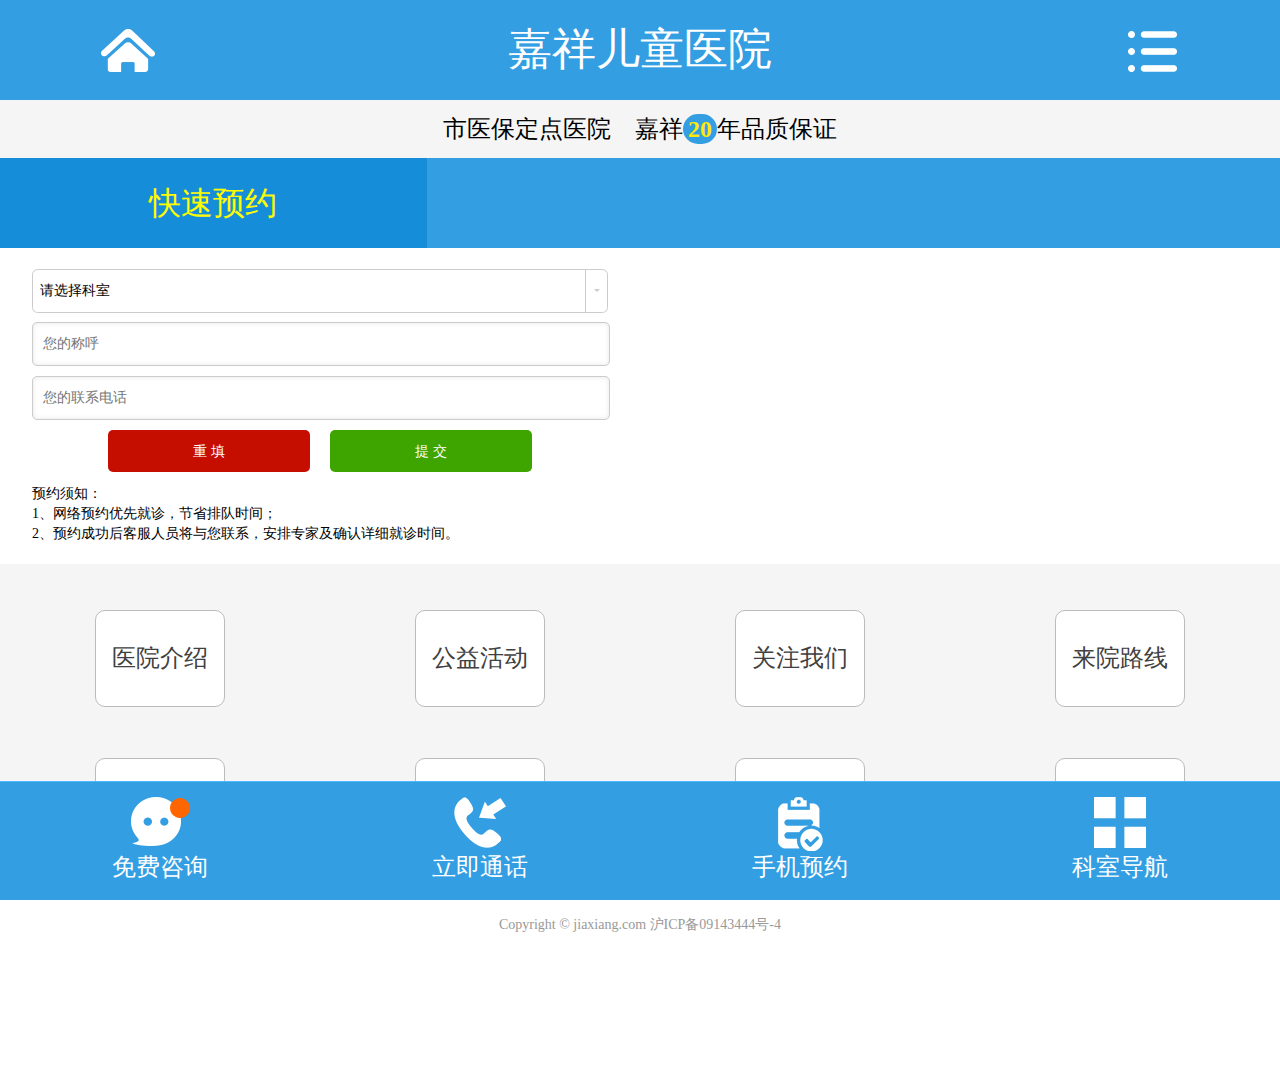
<file: WebContent/subscribe.html>
<!doctype html>
<html>
<head>
<meta charset="utf-8">
<meta name="viewport" content="width=device-width,initial-scale=1.0,maximum-scale=1.0,minimum-scale=1.0,user-scalable=no" />
<meta name="apple-mobile-web-app-capable" content="yes">
<meta name="apple-mobile-web-app-status-bar-style" content="black">
<meta name="format-detection" content="telephone=no">
<meta name="keywords" content="">
<meta name="description" content="">
<title>嘉祥儿童医院触屏版</title>
<link rel="stylesheet" href="css/style.css">
<link rel="stylesheet" href="css/common.css">
<link rel="stylesheet" href="css/dropkick.css">
<link rel="icon" href="favicon.ico" type="image/x-icon" />
<script src="js/jquery-1.9.1.min.js"></script>
<script src="js/TouchSlide.1.1.js"></script>
<script src="js/dropkick.js"></script>
<script src="js/dropkick.jquery.js"></script>
<script src="js/guahao.js"></script>
<base target="_self" >
</head>
<body>

<div id="warmp" class="warmp">
<header class="header">
	<section class="fix navbar">
        <a class="ico-home" onclick="window.history.go(-1);"></a>
        <div id="title">嘉祥儿童医院</div>
        <span class="ico-nav navIteam">项目导航</span>
    </section>
    <h3 class="bg description">市医保定点医院　嘉祥<span>20</span>年品质保证</h3>
</header>

<script>

TouchSlide({ 
	slideCell:"#related",
	titCell:".tab-hd-index li",
	mainCell:".related-con"
}); 

</script>

<div class="tab-hd-index ksyy-hd">
    <ul class="fix">
        <li class="on">快速预约</li>
    </ul>
</div>

<div class="gh-artbody ksyy">	
    <dl>	
        <dt>
            <select name="keshiid" id="keshiid">	
                <option value="">请选择科室</option>					
                <option value="">儿科</option>
                <option value="">内科</option>
                <option value="">口腔科</option>
                <option value="">眼科</option>
                <option value="">外科</option>
                <option value="">耳鼻咽喉科</option>
                <option value="">中医科</option>
                <option value="">皮肤科</option>
                <option value="">外科</option>
            </select>               

        </dt>
        <dd><input type="text" name="txtName" class="inpt" maxlength="10" placeholder="您的称呼"></dd>
        <dd><input type="tel" name="txtTel" class="inpt" maxlength="12" placeholder="您的联系电话"></dd>
        <dd class="btn"><span class="reset">重 填</span><span class="submit">提 交</span></dd>

    </dl>       

    <div class="xuzhi">
        预约须知：<br>

        1、网络预约优先就诊，节省排队时间；<br>

        2、预约成功后客服人员将与您联系，安排专家及确认详细就诊时间。

    </div> 

</div>

<div class="bg about list-pic-index">
	<ul class="fix">
    <li><a href="javascript:;">医院介绍</a></li>
    <li><a href="javascript:;">公益活动</a></li>
    <li><a href="javascript:;">关注我们</a></li>
    <li><a href="javascript:;">来院路线</a></li>
    <li><a href="javascript:;">医院首页</a></li>
    <li><a href="javascript:;">淘宝旗舰</a></li>
    <li><a href="javascript:;">官方微店</a></li>
    <li><a href="javascript:;">网站地图</a></li>
</ul>

</div>
    <div class="copyright">
      <p>
         Copyright © jiaxiang.com <a href="javascript:;" rel="nofollow">沪ICP备09143444号-4</a><br>
      </p>
    </div>

</div>

<footer class="footer">
	<menu class="footer-con">
    	<ul class="fix">
        	<li class="zx"><span onClick="javascript:;">免费咨询</span></li>
            <li class="tel"><a onClick="javascript:;" href="javascript:;">立即通话</a></li>
            <li class="yy"><a href="subscribe.html">手机预约</a></li>
            <li class="dh"><span class="navHome">科室导航</span></li>
        </ul>
	</menu>
</footer>

<nav id="nav" class="nav home">
	<h3><a href="javascript:;">嘉祥儿童医院首页</a></h3>	
    <div id="scrollerBox" class="scrollerBox">
        <div class="scroller">
            <ul>
                <li><a href="javascript:;"><span></span>儿科</a></li>
                <li><a href="javascript:;"><span></span>内科</a></li>
                <li><a href="javascript:;"><span></span>外科</a></li>
                <li><a href="javascript:;"><span></span>中医科</a></li>
                <li><a href="javascript:;"><span></span>眼科</a></li>
                <li><a href="javascript:;"><span></span>产科</a></li>
                <li><a href="javascript:;"><span></span>耳鼻咽喉科</a></li>
                <li><a href="javascript:;"><span></span>口腔科</a></li>
                <li><a href="javascript:;"><span></span>预防保健科</a></li>
                <li><a href="javascript:;"><span></span>康复医学科</a></li>
                <li><a href="javascript:;"><span></span>体检中心</a></li>
                <li><a href="javascript:;"><span></span>健康问答</a></li>
            </ul>
        </div>
    </div>
</nav>

<nav id="ks-nav" class="nav ks-nav">
	<h3><a href="javascript:;">嘉祥儿童医院首页</a></h3>	
    <div id="ks-scrollerBox" class="scrollerBox">
		<div class="scroller">
			<dl>
				<dt><a href="javascript:;">儿童疾病</a></dt>
				<dd><a href="javascript:;">惊厥</a></dd>
				<dd><a href="javascript:;">多动症</a></dd>
				<dd><a href="javascript:;">小儿尿床</a></dd>
				<dd><a href="javascript:;">发育迟缓</a></dd>
				<dd><a href="javascript:;">小儿营养不良</a></dd>
				<dd><a href="javascript:;">新生儿黄疸</a></dd>
				<dd><a href="javascript:;">其它儿童疾病</a></dd>
			</dl>
			<dl>
				<dt><a href="javascript:;">疾病检查</a></dt>
				<dd><a href="javascript:;">儿童常规检查</a></dd>
				<dd><a href="javascript:;">儿童特异性检查</a></dd>
			</dl>
			<dl>
				<dt><a href="javascript:;">疾病治疗</a></dt>
				<dd><a href="javascript:;">中医治疗</a></dd>
				<dd><a href="javascript:;">物理治疗</a></dd>
				<dd><a href="javascript:;">手术治疗</a></dd>
			</dl>
		</div>
	</div>
</nav>

<div id="nav-over"></div>
<script src="js/foot.js"></script>
</body>
</html>
</file>
<file: WebContent/css/common.css>
@charset "utf-8";
/* CSS Document */
ul,li,dl,dt,dd,ol{ list-style-type:none; margin:0; padding:0;}
h1,h2,h3,h4,h5,h6,form,input,textarea,label,table,tr,td,p,header,article,footer,nav,section,aside,menu{margin:0; padding:0;}
header,article,footer,nav,section,aside,menu{ display:block;}
table{ border-collapse:collapse; border-spacing:0;}
img{ border:none;}
a:link,a:visited{color:#000;text-decoration:none;outline:none;}
a:active,a:hover{color:#000; text-decoration:none;}
body{ margin:0;padding:0;font:14px/22px Microsoft Yahei;/* font-size:1em; line-height:1.571em;*/ min-width:320px;}
.fl{ float:left;}
.fr{ float:right;}
.cl{ clear:both; font-size:0; line-height:0; height:0; width:100%; overflow:hidden;}
.fix:after {visibility: hidden;display: block;font-size: 0;content:""; clear: both; height: 0;}
.fix{*zoom:1;}
.bg{ background:#F5F5F5;}
/**============ Reset End ===============**/
.navbar{background:#339ee2;}
.navbar .ico-home,.navbar .ico-nav{float:left;width:20%;height:100px;overflow:hidden;text-indent:-9999em;background:url(../images/ico-home.png) center center no-repeat;}
.navbar .ico-nav{float:right;background:url(../images/ico-nav.png) center center no-repeat;}
.navbar #title{float:left;width:58%;height:100px;margin:0 1%;font-size:3.142em;font-weight:normal;color:#fff;line-height:100px;text-align:center;overflow:hidden;-webkit-transition:font-size 0.2s ease-out; -o-transition:font-size 0.2s ease-out; -moz-transition:font-size 0.2s ease-out;transition:font-size 0.2s ease-out;}
.header .description{height:58px;font-size:1.7em;font-weight:normal;line-height:58px;text-align:center;-webkit-transition:font-size 0.2s ease-out;-moz-transition:font-size 0.2s ease-out; -o-transition:font-size 0.2s ease-out; transition:font-size 0.2s ease-out;}
.header .description span{padding:2px 5px;overflow:hidden;color:#ffea00;font-weight:bold;background:#339ee2;border-radius:1em;}
/**============= 通用标题 =========**/
.index-hd{height:68px;line-height:68px;padding:18px 20px 0 70px;border-bottom:3px solid #339ee2;background:url(../images/ico-tt.png) 20px 38px no-repeat;}
.index-hd .more{float:right;font-size:24px;}
.index-hd h3{display:inline;font-size:32px;font-weight:normal;}
.index-hd strong{color:#cbcbcb;font-size:24px;font-weight:normal;text-transform:uppercase;}
.links{margin-top:30px;}
.links h3{height:90px;padding:0 0 0 20px;line-height:90px;background:#339EE2;font-size:28px;font-weight:normal;color:#fff;}
.links .bd{padding:20px;}
.links .bd a{margin:0 10px;font-size:24px;color:#666;}
/**============底部=================**/
.copyright{text-align:center;margin:1em 0;font-size:1em; line-height:1.6em;color:#999;}
.copyright a{color:#999;}
.footer{height:119px}
.footer-con{width:100%;height:118px;position:fixed; z-index:100; right:0; bottom:0;background:#339ee2;border-top:1px solid #4dbaff;-webkit-transition:right .5s ease;transition:right .5s ease;}
.footer li{ float:left; width:25%;}
.footer li a,.footer li span{display:block;height:44px;padding:74px 0 0 0;text-align:center;font-size:24px;color:#fff;cursor:pointer;}
.footer li.zx span{background:url(../images/ico-mess.png) center 15px no-repeat;}
.footer li.tel a{background:url(../images/ico-tel2.png) center 15px no-repeat;}
.footer li.yy a{background:url(../images/ico-yy.png) center 15px no-repeat;}
.footer li.dh span{background:url(../images/ico-nav2.png) center 15px no-repeat;}
/**==================弹出导航菜单==============**/
#nav-over{position:fixed;left:0;top:0;z-index:9998;display:none;width:100%;height:100%;}
.warmp{position:relative;right:0;z-index:1;-webkit-transition:all .5s ease;transition:all .5s ease;}
.nav{position:fixed;top:0;right:-480px;z-index:9999;width:480px;height:100%;background:#393939;-webkit-transition:all .5s ease;transition:all .5s ease;}
.openMenu{right:480px;-webkit-transition:all .5s ease;transition:all .5s ease;}
.openNav{right:0;-webkit-transition:all .5s ease;transition:all .5s ease;}
.nav h3{padding:65px 0 30px 25px;font-size:3.142em;font-weight:normal;color:#fff;line-height:50px;}
.nav h3 a { color:#fff;}
.scrollerBox{ position:relative;overflow:scroll;overflow-x:hidden;overflow-y:scroll;-ms-touch-action: none;-webkit-touch-callout: none;-webkit-user-select: none;-moz-user-select: none;-ms-user-select: none;user-select: none;-webkit-text-size-adjust: none;-moz-text-size-adjust: none;-ms-text-size-adjust: none;-o-text-size-adjust: none;text-size-adjust: none;}
.scroller {position: absolute;width:100%;padding:0 0 100px 0;cursor:move;-webkit-tap-highlight-color: rgba(0,0,0,0);-webkit-transform: translateZ(0);-moz-transform: translateZ(0);-ms-transform: translateZ(0);-o-transform: translateZ(0);transform: translateZ(0);}
/**============= 科室菜单 ========================**/
.nav ul li a{display:block;height:90px;overflow:hidden;padding:0 0 0 24px;line-height:90px;color:#dcdcdc;font-size:2em;border-bottom:1px solid #272727;}
.home ul li span{ display:block;float:left;width:72px;height:90px;margin:0 1.2em 0 0;background:url(../images/nav.png);}
.home ul li:nth-of-type(1) span{background-position:0 0;}
.home ul li:nth-of-type(2) span{background-position:-72px 0;}
.home ul li:nth-of-type(3) span{background-position:-144px 0;}
.home ul li:nth-of-type(4) span{background-position:-216px 0;}
.home ul li:nth-of-type(5) span{background-position:-288px 0;}
.home ul li:nth-of-type(6) span{background-position:-360px 0;}
.home ul li:nth-of-type(7) span{background-position:-432px 0;}
.home ul li:nth-of-type(8) span{background-position:-504px 0;}
.home ul li:nth-of-type(9) span{background-position:-576px 0;}
.home ul li:nth-of-type(10) span{background-position:-648px 0;}
.home ul li:nth-of-type(11) span{background-position:-720px 0;}
.home ul li:nth-of-type(12) span{background-position:-792px 0;}
.home ul li:nth-of-type(13) span{background-position:-864px 0;}
/**================ 科室简介 =====================**/
.i-news-about{padding:15px;max-height:495px; overflow:hidden;font-size:2em; line-height:1.8em;}
.i-news-about .i-news-about-pic{ float:left; width:240px; border:2px solid  #efe5cf; margin:0 10px 0 0;}
.i-news-about p { font-size:2em; line-height:1.8em;}
.moreinfo { font-size:1.8em; text-align:right;}

/**======================== 病种菜单 ==================**/
.ks-nav dl{overflow:hidden;clear:both;padding:30px 50px;border-top:1px solid #454545;}
.ks-nav dl dt{padding:0 0 30px 20px;font-size:2.5em;color:#fffc00; text-shadow:0 0 1px #000;}
.ks-nav dl dt a{color:#fffc00;}
.ks-nav dl dd{float:left;width:50%;}
.ks-nav dl dd a{display:block;width:140px;margin:8px auto;padding:4px 8px;color:#000;font-size:1.5em;line-height:1.5em;text-align:center;background:#ffffff;border-radius:30px;box-shadow:0 0 10px #4b4b4b;}
#gotop{display:none;position:fixed;z-index:777;width:82px;height:110px;right:10px;bottom:130px;background:url(../images/top.png) no-repeat;cursor:pointer;}

/**===================科室专家====================**/
.des p { height:88px; overflow:hidden;}
@media screen and (max-width: 639px){
	.navbar .ico-home,.navbar .ico-nav{height:50px;background-size:29.5px 24.5px;}
	.navbar .ico-nav{background-size:24.5px 21.5px;}
	.navbar #title{height:50px;font-size:1.571em;line-height:50px;}	
	.header .description{height:29px;font-size:0.9em;line-height:29px;}	
	.header .description span{padding:2px 5px;color:#ffea00;border-radius:1em;}	
	
	.index-hd{height:34px;line-height:34px;padding:9px 10px 0 35px;border-bottom:1px solid #339ee2;background:url(../images/ico-tt.png) 10px 19px no-repeat; background-size:14px 14px;}
	.index-hd .more{float:right;font-size:12px;}
	.index-hd h3{display:inline;font-size:16px;font-weight:normal;}
	.index-hd strong{color:#cbcbcb;font-size:12px;font-weight:normal;text-transform:uppercase;}
	
	.links{margin-top:15px;}
	.links h3{height:45px;padding:0 0 0 10px;line-height:45px;font-size:14px;}
	.links .bd{padding:10px;}
	.links .bd a{margin:0 5px;font-size:12px;}

	.copyright{font-size:0.8em;}
	.footer{height:60px}
	.footer .footer-con{height:59px;}
	.footer li{ float:left; width:25%;}
	.footer li a,.footer li span{height:22px;padding:37px 0 0 0;font-size:12px;line-height:18px;}
	.footer li.zx span{background:url(../images/ico-mess.png) center 7px no-repeat;background-size:29px 24px;}
	.footer li.tel a{background:url(../images/ico-tel2.png) center 7px no-repeat;background-size:26px 25px;}
	.footer li.yy a{background:url(../images/ico-yy.png) center 7px no-repeat;background-size:22px 27px;}
	.footer li.dh span{background:url(../images/ico-nav2.png) center 7px no-repeat;background-size:24px 21px;}
	/**==================== 科室菜单 ===============**/	
	.nav{width:240px;}
	.nav h3{padding:32px 0 15px 12px;font-size:1.571em;font-weight:normal;color:#fff;line-height:25px;}	
	.nav ul li{clear:both;}
	.nav ul li a{display:block;height:45px;padding:0 0 0 12px;line-height:45px;font-size:1em;}
	.home ul li span{width:36px;height:45px;background:url(../images/nav-320.png);}
	.home ul li:nth-of-type(1) span{background-position:0 0;}
	.home ul li:nth-of-type(2) span{background-position:-36px 0;}
	.home ul li:nth-of-type(3) span{background-position:-72px 0;}
	.home ul li:nth-of-type(4) span{background-position:-108px 0;}
	.home ul li:nth-of-type(5) span{background-position:-144px 0;}
	.home ul li:nth-of-type(6) span{background-position:-180px 0;}
	.home ul li:nth-of-type(7) span{background-position:-216px 0;}
	.home ul li:nth-of-type(8) span{background-position:-252px 0;}
	.home ul li:nth-of-type(9) span{background-position:-288px 0;}
	.home ul li:nth-of-type(10) span{background-position:-324px 0;}
	.home ul li:nth-of-type(11) span{background-position:-360px 0;}
	.home ul li:nth-of-type(12) span{background-position:-396px 0;}
	.home ul li:nth-of-type(13) span{background-position:-432px 0;}	
	/**================ 科室简介 =====================**/
	.i-news-about { max-height:230px; line-height:22px; font-size:14px;}
	.i-news-about .i-news-about-pic { width:160px;}
	.i-news-about p { font-size:1em;}
	.moreinfo { font-size:14px;}

	/**==================== 病种菜单 ===============**/
	.ks-nav dl{overflow:hidden;clear:both;padding:15px 25px;border-top:1px solid #454545;}
	.ks-nav dl dt{padding:0 0 15px 10px;font-size:1.2em;color:#fffc00; text-shadow:0 0 1px #000;}
	.ks-nav dl dd{float:left;width:50%;}
	.ks-nav dl dd a{display:block;width:70px;margin:4px auto;padding:2px 4px;color:#000;font-size:1em;line-height:1.5em;text-align:center;background:#ffffff;border-radius:15px;}
	#gotop{width:41px;height:55px;right:0;bottom:65px;background-size:41px 55px;}	
	
	.nav{right:-240px}
	.openMenu{right:240px;}
	.openNav{right:0;}

	
}
</file>
<file: WebContent/css/style.css>
@charset "utf-8";
/* CSS Document */
.slider-focus{position:relative;max-width:640px;overflow:hidden;/*max-height:320px;*/margin:0 auto;}
.slider-focus .hd{ position:absolute;width:100%;height:28px;left:0;bottom:2%;z-index:1;line-height:28px;text-align:center;}
.slider-focus  .hd li{ display:inline-block;vertical-align:middle;width:13px;height:13px;margin:0 3px;-webkit-border-radius:50%;-moz-border-radius:50%;-o-border-radius:50%;border-radius:50%;font-size:0;line-height:0;text-indent:-9999em;background:#fff; cursor:pointer;}
.slider-focus  .hd li.on{ background:#ffea00;  }
.slider-focus  .bd{ position:relative; z-index:0; }
.slider-focus  .bd li{ position:relative; text-align:center;  }
.slider-focus  .bd li img{ background:url(../images/loading.gif) center center no-repeat;vertical-align:top;width:100%;/* 图片宽度100%，达到自适应效果 */}
.slider-focus  .bd li a{ -webkit-tap-highlight-color:rgba(0,0,0,0);  }  /* 去掉链接触摸高亮 */
.slider-focus  .bd li .tit{ display:block; width:100%;  position:absolute; bottom:0; text-indent:10px; height:28px; line-height:28px; background:url(images/focusBg.png) repeat-x; color:#fff;  text-align:left;  }

.search{z-index:9999;width:93.75%;margin:30px auto 0;overflow:hidden;border:1px solid #bbbbbb;border-radius:34px;background:#fff;}
.search .keywords{float:left;width:78.66%;margin:0 4%;height:71px;font:1.714em/71px Microsoft Yahei;color:#cbcaca;outline:none;border:none;}
.search .go{float:left;width:13.34%;height:71px;border:none;background:#fff url(../images/ico-search.png) center center no-repeat;cursor:pointer;}
.search-over{display:none;position:fixed;z-index:110;left:0;top:0;width:100%;height:100%;background:#FFF;/*opacity:0.9;*/}
.search-warmp{display:none;position:fixed; z-index:120;left:0;top:0;width:100%;font-size:2em;font-family:Microsoft Yahei;color:#757575;}
.search-hd{padding:1em;overflow:hidden;background:#ececec;border-bottom:1px solid #dcdcdc;}
.search-hd .bd{position:relative;float:left;width:80%;overflow:hidden;background:#FFF;border-radius:0.3em;}
.search-hd .keywords{width:88%;padding:0 10% 0 2%;height:2em;border:none;font-size:1em;line-height:2em;color:#757575;font-family:Microsoft Yahei;outline:none;box-shadow:0 0 0.2em #ababab;}
.search-hd .bd i{display:none;position:absolute;right:0.5em;top:0.5em;width:1em;height:1em;background:#ececec url(../images/search-clear.png) center center no-repeat;background-size:0.5em 0.5em;border-radius:100%;cursor:pointer;}
.search-button{float:left;width:20%;height:2em;line-height:2em;text-align:center;}
.search-tab{}
.search-tab-hd li{float:left;width:50%;}
.search-tab-hd li span{display:block;height:3em;line-height:3em;border:1px solid #dcdcdc;border-left:none;border-top:none;text-align:center;}
.search-tab-hd li:last-child span{border-right:none;}
.search-tab-hd li.on span{border-bottom:none;color:#e05a63}
.search-tab-con{display:none;padding:0.6em 0.6em 1em 1em;overflow:hidden;}
.search-tab-bd .active{ display:block;}
.search-tab-con a{display:block;float:left;padding:0.4em;margin:0.4em 0.4em 0 0;color:#757575;line-height:1em;background:#ececec;}
.search-change{display:block;width:80%;margin:2em auto 0;text-align:center;border:1px solid #dcdcdc;padding:0.8em 0;border-radius:0.3em;}


#hot-key{display:none;position:fixed;z-index:9999;left:3%;top:115px;width:93.75%;color:#FFF;font-size:2em;line-height:1.5em;}
#hot-key a{color:#FFF;margin:0 5px;}
.tab-news{margin:30px 0 0 0;}

.tab-hd-index{background:#339ee2;}
.tab-hd-index ul{width:99.99%;margin:0 auto;}
.tab-hd-index li{float:left;width:33.33%;height:90px;text-align:center;color:#fff;font-size:2.285em;line-height:90px}
.tab-hd-index li.on {color:#fffc00;background:#168dd9;}

.tab-news-con .list-index{ display:none;}
.tab-news-con .active{ display:block;}

.list-index li{overflow:hidden;clear:both;padding:0 5.46875% 0 4.6875%;border-bottom:1px solid #d4d4d4;}
.list-index li:last-child{border:none;}
.list-index li a{ float:left;width:90%;height:100px;overflow:hidden;font-size:2.142em;line-height:100px;/*text-overflow:ellipsis; white-space:nowrap;*/ }
.list-index li .tel { float:right;width:9.57%;height:100px;text-indent:-9999em;background:url(../images/ico-tel.png) center center no-repeat;}
.topic_jishu-tel { float:right;width:100%;height:100px;text-indent:-9999em;background:url(../images/ico-tel.png) center center no-repeat; background-size:100%;}
.tab-news-con .more{ clear:both; display:block;height:75px;text-align:center;font-size:1.7em;line-height:75px;background:url(../images/line_more.gif) center center no-repeat;}

.tab-iteam{margin:25px 0 0 0;}
.tab-iteam-hd{position:relative;width:100%;height:90px;overflow:hidden;background:#2d2d2d;}
.tab-iteam-hd ul{ position:absolute;}
.tab-iteam-hd li{float:left;height:90px;padding:0 15px;line-height:90px;font-size:2.2857em;color:#636363; cursor:pointer;}
.tab-iteam-hd li.on{color:#ffea00;text-decoration:underline;}

.tab-iteam .tab-iteam-con{}
.tab-iteam .active{ display:block;}
.tab-iteam .tab-iteam-con ul{overflow:hidden}
.tab-iteam .tab-iteam-con li{float:left;width:33.33%;display:table;}
.tab-iteam .tab-iteam-con li a,.tab-iteam .tab-iteam-con li span{display:table-cell;width:100%;vertical-align:middle;height:224px;text-algin:center;font-size:1.714em;text-align:center;border-right:1px solid #b9b9b9;border-bottom:1px solid #b9b9b9;}
.tab-iteam .tab-iteam-con li img{max-width:100px;width:47%;}
.tab-iteam .tab-iteam-con a.more{display:block;width:93.75%;height:82px;margin:20px auto;font-size:2.142em;line-height:82px;text-align:center;color:#fff;background:#339ee2;border-radius:5px;}

.faq{ margin:50px 0 0 0;padding:0 0 50px 0;}
.index-hd{height:68px;line-height:68px;padding:18px 20px 0 70px;border-bottom:3px solid #339ee2;background:url(../images/ico-tt.png) 20px 38px no-repeat;}
.index-hd .more{float:right;font-size:24px;}
.index-hd h3{display:inline;font-size:32px;font-weight:normal;}
.index-hd strong{color:#cbcbcb;font-size:24px;font-weight:normal;text-transform:uppercase;}

.tab-chaxun{}
.tab-chaxun-con .con{ display:none;}
.tab-chaxun-con .active{ display:block;}
.list-pic-index ul{overflow:hidden;padding:20px 0;}
.list-pic-index li{float:left;width:25%;margin:2% 0;}
.list-pic-index li a{display:block;width:108px;height:108px;padding:10px;margin:0 auto;overflow:hidden;font-size:1.7em;line-height:39px;vertical-align:middle;color:#414040;text-align:center;border:1px solid #bbbbbb;border-radius:10px;}

.tab-chaxun .list-pic-index li{width:21%;margin:4% 2% 0;}
.tab-chaxun .list-pic-index li a{display:table;transition:all 0.3s ease-in-out;}
.tab-chaxun .list-pic-index li a b{ display:table-cell;font-weight:normal;vertical-align:middle}
.tab-chaxun .list-pic-index li:nth-last-of-type(1) a{color:#339ee2;}
.tab-chaxun .list-pic-index li a:focus,.tab-chaxun .list-pic-index li a:active{background:#339EE2;color:#fff;box-shadow:0 0 5px rgba(51,158,226,0.5);border:1px solid #339EE2;transition:all 0.3s ease-in-out;}


.team{margin-top:30px;padding:0 0 30px 0;}
.team .list-pic-index li{}
.team .list-pic-index li a{display:block;height:auto;width:134px;height:134px;min-width:134px;max-widt:134px;position:relative;padding:0;background:#fff;border:1px solid #e8e8e8;}
.team .list-pic-index li img{ display:block;width:134px;height:134px;}
.team .list-pic-index li span{position:absolute;left:0;bottom:0;z-index:20;width:100%;height:36px;overflow:hidden;font-size:24px;line-height:33px;color:#fff;background:rgba(0,0,0,0.5);}
.team .list-pic-index li strong{display:block;height:30px;overflow:hidden;margin:5px;font-size:24px;line-height:30px;font-weight:normal; text-align:center;}

.tab-honner-con .con{ display:none;}
.tab-honner-con .active{ display:block;}
.honner-focus{ position:relative;}
.honner-focus .prev,.honner-focus .next{ position:absolute;z-index:20;width:35px;height:39px;overflow:hidden;top:50%;margin:-20px 0 0 0;text-indent:-9999em;cursor:pointer;}
.honner-focus .prev{left:4.68%; background:url(../images/prev.png) no-repeat;}
.honner-focus .next{right:4.68%; background:url(../images/next.png) no-repeat;}
.honner-focus .bd{max-width:456px;width:71%;margin:20px auto;}
.honner-focus li{text-align:center;font-size:1.714em; line-height:1.714em;}
.honner-focus li a img{display:block;width:434px;padding:10px;border:1px solid #f8f8f8;border-radius:10px;}

.about{overflow:hidden;}
.about li a{height:75px;line-height:75px;background:#fff;transition:all 0.3s ease-in-out;}
.about li a:focus,.about li a:active{background:#339EE2;color:#fff;box-shadow:0 0 5px rgba(51,158,226,0.5);border:1px solid #339EE2;transition:all 0.3s ease-in-out;}

.tags-hd-index{background:#339ee2;}
.tags-hd-index ul{width:99.99%;margin:0 auto;}
.tags-hd-index li{float:left;width:33.33%;height:90px;text-align:center;color:#fff;line-height:90px;font-size:2.2857em;}
.tags-hd-index li.on {color:#fffc00;background:#168dd9;}
.tags-hd-index li.on a{color:#fff;}


@media screen and (max-width: 639px){	
	.search{margin:15px auto 0;border-radius:15px;}
	.search .keywords{height:35px;font:1em/35px Microsoft Yahei;}
	.search .go{height:35px;background-size:19px 19.5px;}
	.search-warmp{ font-size:1em;}
	
	#hot-key{top:60px;font-size:1em;}
	#hot-key a{color:#FFF;margin:0 5px;}
	
	.tab-news{margin:15px 0 0 0;}
	.tab-hd-index li{height:45px;font-size:1.425em;line-height:45px}
	.tab-hd-index li a{height:45px;font-size:1.425em;line-height:45px}
	.list-index li a{ float:left;width:90.43%;height:50px;overflow:hidden;font-size:1.071em;line-height:50px;}
	.list-index li .tel{height:50px; background-size:19.5px 21.5px;}
	.tab-news-con .more{height:37.5px;font-size:0.85em;line-height:37.5px; background-size:280px 1px;}
	
	.tab-iteam{margin:12px 0 0 0;}
	.tab-iteam-hd{position:relative;width:100%;height:45px;overflow:hidden;background:#2d2d2d;}
	.tab-iteam-hd ul{ position:absolute;}
	.tab-iteam-hd li{float:left;height:45px;padding:0 10px;line-height:45px;font-size:1.14285em;color:#636363; cursor:pointer;}
	.tab-iteam .tab-iteam-con li a,.tab-iteam .tab-iteam-con li span{height:112px;font-size:0.857em;}
	.tab-iteam .tab-iteam-con a.more{height:41px;margin:10px auto;font-size:1.071em;line-height:41px;border-radius:5px;}
	
	
	.faq{ margin:25px 0 0 0;padding:0 0 25px 0;}
	.index-hd{height:34px;line-height:34px;padding:9px 10px 0 35px;border-bottom:1px solid #339ee2;background:url(../images/ico-tt.png) 10px 19px no-repeat; background-size:14px 14px;}
	.index-hd .more{float:right;font-size:12px;}
	.index-hd h3{display:inline;font-size:16px;font-weight:normal;}
	.index-hd strong{color:#cbcbcb;font-size:12px;font-weight:normal;text-transform:uppercase;}
	
	.list-pic-index ul{padding:10px 0;}
	.list-pic-index li a{width:54px;height:54px;padding:5px;overflow:hidden;font-size:0.85em;line-height:19.5px;border-radius:5px;}
 	.tab-chaxun .list-pic-index li a{width:54px;vertical-align:middle;}
	 	
	.team{margin-top:15px;padding:0 0 15px 0;}
	.team .list-pic-index li a{width:67px;height:67px; min-width:67px;}
	.team .list-pic-index li img{width:67px;height:67px; min-width:67px;}
	.team .list-pic-index li span{height:18px;overflow:hidden;font-size:12px;line-height:18px;}
	.team .list-pic-index li strong{height:15px;margin:2px;font-size:12px;line-height:15px;}
	
	.honner-focus .prev,.honner-focus .next{ position:absolute;z-index:20;width:18px;height:20px;top:50%;margin:-10px 0 0 0;text-indent:-9999em;cursor:pointer;}
	.honner-focus .prev{left:2.34%; background:url(../images/prev.png) no-repeat;background-size:50% 50%;}
	.honner-focus .next{right:2.34%; background:url(../images/next.png) no-repeat;background-size:50% 50%;}
	.honner-focus .bd{max-width:228px;width:71%;margin:10px auto;}
	.honner-focus li{text-align:center;font-size:1em; line-height:1em;}
	.honner-focus li a img{display:block;width:217px;padding:5px;border:1px solid #f8f8f8;border-radius:5px;}

	.about li a{height:37px;line-height:37px;}	
	
	.tags-hd-index li{height:45px;font-size:1.425em;line-height:45px}
	.tags-hd-index li a{height:45px;line-height:45px}
}

/**============科室首页============**/

.tab-ks-iteam2{margin-top:30px;}
.tab-ks-iteam2 .tt{height:90px;font-size:2.2857em;line-height:90px;font-weight:normal;color:#fff;padding:0 0 0 60px;background:#22292c url(../images/ks-tab-tt.gif) no-repeat 20px center;}
.case .honner-focus .bd{max-width:466px;width:466px;margin:20px auto;}
.case .honner-focus li{text-align:center;font-size:1.714em; line-height:1.714em;}
.case .honner-focus li a img{display:block;width:444px;height:217px;padding:10px;border:1px solid #f8f8f8;border-radius:10px;}

.team-ks .honner-focus .bd{max-width:486px;width:486px;margin:20px auto;}
.team-ks .honner-focus li{text-align:left;font-size:1.714em; line-height:1.714em;}
.team-ks .honner-focus li a.pic{ float:left;overflow:hidden;padding:10px;border:1px solid #f8f8f8;border-radius:10px;}
.team-ks .honner-focus li a.pic span{ display:block;width:192px;height:245px;overflow:hidden;border-radius:4px;}
.team-ks .honner-focus li a img{display:block;width:192px;height:245px;border:none;padding:0;}
.team-ks .honner-focus li .des{ float:right;width:250px;}
.team-ks .honner-focus li .des a{ color:#ff0000;}

@media screen and (max-width: 639px){	
	.tab-ks-iteam2{margin-top:15px;}
	.tab-ks-iteam2 .tt{height:45px;font-size:1.14285em;line-height:45px;padding:0 0 0 30px;background-position:10px center;background-size:8px 15px;}

	.case .honner-focus .bd{max-width:233px;width:233px;margin:10px auto;}
	.case .honner-focus li{text-align:center;font-size:1em; line-height:1.6em;}
	.case .honner-focus li a img{display:block;width:222px;height:108px;padding:5px;border:1px solid #f8f8f8;border-radius:5px;}
	
	.team-ks .honner-focus .bd{max-width:243px;width:243px;margin:10px auto;}
	.team-ks .honner-focus li{text-align:left;font-size:1em; line-height:1.6em;}
	.team-ks .honner-focus li a.pic{ float:left;overflow:hidden;padding:5px;border:1px solid #f8f8f8;border-radius:5px;}
	.team-ks .honner-focus li a.pic span{ display:block;width:96px;height:122px;overflow:hidden;border-radius:2px;}
	.team-ks .honner-focus li a img{display:block;width:96px;height:122px;border:none;padding:0;}
	.team-ks .honner-focus li .des{ float:right;width:125px;}
}
/**=========================技术专题===================**/
.menu-topic{max-width:640px;margin:0 auto;}
.menu-topic li{float:left;width:33.33%;}
.menu-topic a{ display:block;padding:30px 0;border:1px solid #b9b9b9;font-size:1.714em;text-align:center;border-top:none;border-left:none;}
.menu-topic li:nth-of-type(1) a{border-left:1px solid #b9b9b9;}
.menu-topic li:nth-of-type(4n) a{border-left:1px solid #b9b9b9;}
.menu-topic img{ display:block; width:37.3%;max-width:80px;margin:0 auto 6px;}

.topic-hd{height:112px;padding:10px 0 0 20px;line-height:112px;font-size:2.286em;font-weight:normal;border-bottom:1px solid #d4d4d4;}
.topic-con{padding:20px; font-size:2em;line-height:1.7em;}

.jiushu-zhilao .list-pic-index li a{ height:auto;padding:10px;max-width:140px;background:#FFF;}

.jiushu-youshi{padding-bottom:50px;}
.jiushu-youshi table{width:90%;margin:0 auto;}
.jiushu-youshi table td,.jiushu-youshi table th{padding:20px 10px;font-weight:normal;font-size:1.714em;border:1px solid #d4d4d4;}

.jiushu-zhuyi .topic-con{ padding:0;}
.jiushu-zhuyi .hd{font-weight:normal;font-size:1em;}
.jiushu-zhuyi .line{padding:20px;border-bottom:1px solid #d4d4d4;}

.topic-zhuanjia-con{padding:0 10px;}
.topic-zhuanjia-con li{padding:32px 0;overflow:hidden;border-bottom:1px solid #d4d4d4;}
.topic-zhuanjia-con li:nth-last-of-type(1){ border:none;}
.topic-zhuanjia .pic{float:left;display:block;margin:0 20px 0 0;width:212px;height:265px;overflow:hidden;border:1px solid #eae9e9;border-radius:10px;background:#fff;}
.topic-zhuanjia .pic span{ display:block; width:192px; height:245px; margin:10px; overflow:hidden;border-radius:4px;}
.topic-zhuanjia .pic img{width:100%; height:100%;}
.topic-zhuanjia .des{font-size:1.857em;line-height:2em;height:10em; overflow:hidden;}
.topic-zhuanjia .des a{color:#339ee2;}
@media screen and (max-width: 639px){
	.menu-topic a{padding:15px 0;font-size:0.86em;}
	.menu-topic img{margin:0 auto 3px;}
	.topic-hd{height:56px;padding:5px 0 0 10px;line-height:56px;font-size:1.143em;}
	.topic-con{padding:10px;font-size:1.2em;}
	.jiushu-zhilao  .list-pic-index li a{height:auto;padding:5px;}
	.jiushu-youshi{padding-bottom:25px;}
	.jiushu-youshi table td,.jiushu-youshi table th{padding:10px 5px;font-size:0.86em;}
	.jiushu-zhuyi .line{padding:10px;}
	.topic-zhuanjia-con{padding:0 5px;}
	.topic-zhuanjia-con li{padding:16px 0;}
	.topic-zhuanjia .pic{;margin:0 10px 0 0;width:106px;height:133px;border-radius:5px;}
	.topic-zhuanjia .pic span{ display:block; width:96px;height:123px;margin:5px;border-radius:2px;}
	.topic-zhuanjia .des{font-size:0.9285em;}
}

/**===================活动专题==================**/
.menu-huodong li{ width:25%;}
.menu-huodong li:nth-of-type(4n) a{border-left:none;}
.menu-huodong img{width:50%;max-width:80px;}
.orange{ color:#ff2a00;}
.topic-choujiang-con{ width:81%;margin:0 auto;}
.topic-choujiang-over{height:97px;margin:0 auto;background:#bcbcbc;border-radius:10px;overflow:hidden;}
.topic-choujiang-con strong.orange{font-weight:normal;}
.topic-ljsm-con li,.topic-zjmd-con li{padding:0.5em 0;border-bottom:1px solid #d4d4d4;}
.topic-ljsm-con li:nth-last-of-type(1),.topic-zjmd-con li:nth-last-of-type(1){border:none;}
.topic-jcjj-con{position:relative;width:100%;height:180px;overflow:hidden;padding:30px 0;}
.topic-jcjj-con .bd{ position:absolute;z-index: 1;-webkit-tap-highlight-color: rgba(0,0,0,0);height:180px;-webkit-transform: translateZ(0);-moz-transform: translateZ(0);-ms-transform: translateZ(0)-o-transform: translateZ(0);transform: translateZ(0);-webkit-touch-callout: none;-webkit-user-select: none;-moz-user-select: none;-ms-user-select: none;user-select: none;-webkit-text-size-adjust: none;-moz-text-size-adjust: none;-ms-text-size-adjust: none;-o-text-size-adjust: none;text-size-adjust: none;}
.topic-jcjj-con ul{width:100%;}
.topic-jcjj-con li{float:left;padding:0 10px; cursor:move;}
.topic-jcjj-con li a{display:block;width:180px;height:180px;overflow:hidden;border-radius:6px; cursor:pointer;}
.topic-jcjj-con li img{display:block;width:100%;}

.jiabin-con{position:relative;width:80%;margin:0 auto;padding:28px 0;min-width:260px;font-size:1.714em;line-height:1.5em;}
.jiabin-con .li{width:95%;max-width:239px;margin:0 auto;overflow:hidden;text-align:center;}
.jiabin-con .li a{display:block;max-width:237px;overflow:hidden;background:#fff;border:1px solid #e3e3e3;border-radius:10px;}
.jiabin-con .li a span{display:block;overflow:hidden;margin:10px;}
.jiabin-con .li a img{display:block;width:100%;margin:0 auto;border-radius:6px;}
.jiabin-con .owl-pagination{ display:none;}
.jiabin-con .owl-controls .owl-buttons .owl-prev{position:absolute;top:50%;left:-8%;width:34px;height:39px;margin:-34px 0 0 0;padding:0;opacity:1;border-radius:0;text-indent:-9999em;background:url(../images/prev.png) no-repeat;}
.jiabin-con .owl-controls .owl-buttons .owl-next{position:absolute;top:50%;right:-8%;width:34px;height:39px;margin:-34px 0 0 0;padding:0;opacity:1;border-radius:0;text-indent:-9999em;background:url(../images/next.png) no-repeat;}

@media screen and (max-width: 639px){
	.topic-jcjj-con{position:relative;height:90px;padding:15px 0;}
	.topic-jcjj-con .bd{height:90px;}
	.topic-jcjj-con li{ padding:0 5px;}
	.topic-jcjj-con li a{width:90px;height:90px;border-radius:3px;}
	
	.jiabin-con{padding:14px 0;font-size:1em;}
	.jiabin-con .li a{background:#fff;border-radius:5px;}
	.jiabin-con .li a span{margin:5px;}
	.jiabin-con .li img{border-radius:3px;}
	.jiabin-con .owl-controls .owl-buttons .owl-prev{position:absolute;top:50%;left:-8%;width:17px;height:20px;margin:-17px 0 0 0;background-size:17px 20px;}
	.jiabin-con .owl-controls .owl-buttons .owl-next{position:absolute;top:50%;right:-8%;width:17px;height:20px;margin:-17px 0 0 0;background-size:17px 20px;}
	
	
}
/**===============列表页==================**/
.path{font-size:1.714em;height:2.5em;line-height:2.5em;margin:0 20px;}
.tag{background:#339ee2;border-radius:5%;color:#fff;}
.list-hd{padding:1em 1.4286em;border-bottom:1px solid #d4d4d4;}
.list-hd  h1{font-size:2.286em;font-weight:normal;line-height:2em;}

.list-hd .tag{float:right;height:2.667em;padding:0 1em;line-height:2.66em;font-size:1.714em;color:#fff;}
.list-info .more{clear:both; display:block;height:3.125em;text-align:center;font-size:0.857em;line-height:3.125em;background:url(../images/line_more.gif) center center no-repeat;}
.list-article{margin:0 auto;padding:1em 0;overflow:hidden;}
.list-article article{padding:7% 3.5%;overflow:hidden;}
.list-article article:nth-of-type(even){background:#f5f5f5;}
.list-article article .pic{float:left;width:29.22%;max-width:187px;max-height:125px;min-width:94px;min-height:63px;padding:1.56%;margin:0 6.25% 0 0;background:#f5f5f5;border-radius:5.3%;}
.list-article article:nth-of-type(even) .pic{ background:#fff;}
.list-article article .pic span{display:block;overflow:hidden;border-radius:5%;}
.list-article article .pic span img{ display:block;width:100%;max-width:187px;max-height:125px;min-width:94px;min-height:63px;}
.list-article article h2{font-size:1.2em;font-weight:normal;}
.list-article article span{color:#9c9c9c;font-size:0.857em;}
.list-article article .des{clear:both;padding:0.5em 0;border-bottom:1px solid #d4d4d4;}
.list-article article .tags{padding:0.5em 0 0 0;font-size:0.857em;line-height:2em;color:#9c9c9c;}
.list-article article .tags a{display:inline-block;height:2em;margin:0 0.2em;padding:0 1em;line-height:2em;font-size:0.857em;color:#fff;border-radius:1em;background:#339ee2;}
.list-article .more{display:block;width:58%;max-width:374px;min-width:187px;height:3em;line-height:3em;margin:0 auto;text-align:center;border:1px solid #bbbbbb;border-radius:0.18em;}

.page{padding:1em 0 1.5em;font-size:1.714em;line-height:1.714em;text-align:center;}
.page li{ display:inline-block;border:1px solid #bbbbbb;border-radius:0.18em; margin-right:0.3em;}
.page li.current{background-color:#339ee2;}
.page li a{ display:block;padding:0.38em 1em;}

@media screen and (max-width: 639px){
	.path{font-size:1em;margin:0 10px;}
	.list-hd  h1{font-size:1.143em;}
	.list-hd .tag{font-size:0.857em;}	
	.list-info .more{ background-size:280px 1px;}
	.page{font-size:0.857em;}
}

/**===============文章页===============**/
.article{padding:0;}
.article .hd{font-size:1.3em;font-weight:normal;text-align:center;}
.article .meta{padding:0 0.833em;font-size:0.857em;color:#9c9c9c;text-align:center;}
.article .intro{padding:0.5em 1em;margin:0 0.833em;border-radius:0.21em;}
.article .article-con{margin:0.8em 0.833em 0 0.833em;}
.article .article-con img{width:95%;height:auto;max-width:600px;}
.zjimg{ text-align:center}
.article .author{text-align:right;}
.article .article-con a u{ color:#2d64b3;}
.article .tags{padding:0.4em 0.833em;color:#9c9c9c;border-top:1px solid #d4d4d4;border-bottom:1px solid #d4d4d4;}
.article .tags a{display:inline-block;height:2em;margin:0 0.2em;padding:0 1em;line-height:2em;font-size:0.857em;color:#fff;border-radius:1em;background:#339ee2;}
.pagebreak{}
.pagebreak a{display:block;height:3em;overflow:hidden;margin:1.42em 0.833em 0;padding:0 1em;line-height:3em;background:#f5f5f5;border-radius:0.2em;}
.related{margin:2.85em 0 0 0;}
.related .tab-hd-index{}
.related .tab-hd-index li{float:left;width:50%;max-width:320px;height:2.81em;font-size:2.2857em;line-height:2.81em;text-align:center;color:#fff;cursor:pointer;}
.related .tab-hd-index li.on{color:#fffc00;background:#168dd9;}
.related .con{ display:none;}
.related .active{ display:block;}

@media screen and (max-width: 639px){
.related .tab-hd-index li{font-size:1.14285em;}
.article .article-con img{width:95%;height:auto;max-width:300px;}
}
/**============病种页=============**/
.other-iteam{margin-top:2.14em;}
.other-iteam .con a{display:inline-block;height:2em;margin:0 0.2em;padding:0 1em;line-height:2em;font-size:0.857em;color:#FFF;border-radius:1em;background:#339ee2;}
.bz-faq{margin-top:0;}
.bz-team{padding:0 0 0.5em 0;}
.bz-anli{ padding-bottom:1em;}

.bz-iteam .tab-iteam-hd ul {width:1000px;}
.bz-iteam .con ul li.first{height:auto;padding:30px 5.46875%}
.bz-iteam .con ul li.first a{float:left;width:32.8%;height:auto;max-width:187px;max-height:195px;padding:0.3em;margin:0 0.8em 0 0;background:#fff;border-radius:0.3em;}
.bz-iteam .con ul li.first a span{height:100%;display:block;border-radius:0.15em;overflow:hidden;}
.bz-iteam .con ul li.first a img{display:block;width:100%;}
.bz-iteam .con ul li.first p{font-size:28px;line-height:50px; height:200px; overflow:hidden;}
@media screen and (max-width: 639px){
	.bz-iteam .con ul li.first{height:auto;padding:15px 5.46875%}
	.bz-iteam .con ul li.first p{font-size:14px;line-height:25px;height:100px;}	
}
/**====================关注我们==================**/
.gzwm{background:#ECE9E9;margin-bottom:2em;}
.gzwm-hd li{float:left;width:25%;padding:0.8em 0;font-size:2em;text-align:center;color:#fff;background:#339EE2;}
.gzwm-hd li.on{background:#168DD9;}
.gzwm-list{font-size:1.6em;line-height:1.2em;}
.gzwm-list ul{padding:1.4em 0 0 0;}
.gzwm-list li{float:left;width:33.3333%;height:140px;overflow:hidden;text-align:center;}
.gzwm-weixin li{height:160px;}
@media screen and (max-width: 639px){
.gzwm{margin-bottom:1em;}
.gzwm-hd li{font-size:1em;}
.gzwm-list{font-size:1em;line-height:1.4em;}
.gzwm-list li{height:130px;}
.gzwm-weixin li{height:140px;}
}

/**====================专家详细页========================**/
.docimg  { background:#f5f5f5; border-radius:5.3%; -webkit-border-radius:5.3%; -moz-border-radius:5.3%; padding:1%; margin:0 auto; width:50%; height:auto; margin-bottom:20px;}
.docimg img { width:100%;}


/**====================挂号========================**/
.gh-artbody{max-width:640px; margin:0 auto; padding-bottom:20px;}
.ksyy{ margin:0; padding:20px 0;}
.gh-artbody dl,.xuzhi{ width:90%; margin:0 auto;}
.gh-artbody dt{height:44px; line-height:44px;}	
.gh-artbody dd{height:44px;margin:10px 0 0 0; line-height:44px;}
.gh-artbody dd input[type='text'],.gh-artbody dd input[type='tel']{width:100%;height:42px;padding:0;font:14px/32px Microsoft Yahei;text-indent:10px;line-height:42px;border:1px solid #ccc;-webkit-border-radius:5px;border-radius:5px;-webkit-box-shadow:inset 0 0 5px rgba(208,208,208,0.5);box-shadow:inset 0 0 5px rgba(208,208,208,0.5);outline:none; background:#fff;}
.gh-artbody dd input[type='text']:focus,.gh-artbody dd input[type='tel']:focus{ border:1px solid #3297fd;}

.gh-artbody dd.btn{ text-align:center;}
.reset,.submit{display:inline-block;width:35%;height:42px;margin:0 10px;font-size:14px;border-radius:5px;background:#c60e00;color:#fff;}
.submit{ background:#3ea400;}
.gh-artbody input[type="reset"]:focus{border:1px solid #6d89af;}
.gh-artbody .xuzhi{ font-size:14px; line-height:20px; padding:10px 0 0 0;}
</file>
<file: WebContent/css/dropkick.css>
.dk-select,.dk-select *,.dk-select *:before,.dk-select *:after,.dk-select-multi,.dk-select-multi *,.dk-select-multi *:before,.dk-select-multi *:after{-webkit-box-sizing:border-box;-moz-box-sizing:border-box;box-sizing:border-box;}
.dk-select,.dk-select-multi{position:relative;display:inline-block;vertical-align:middle;font-size:14px;line-height:3em;width:100%;cursor:pointer;}
.dk-selected{width:100%;white-space:nowrap;overflow:hidden;position:relative;background-color:white;border:1px solid #CCCCCC;border-radius:0.4em;padding:0 1.5em 0 0.5em;-o-text-overflow:ellipsis;text-overflow:ellipsis;}
.dk-selected:before,.dk-selected:after{content:'';display:block;position:absolute;right:0;}
.dk-selected:before{top:50%;border:solid transparent;border-width:0.25em 0.25em 0;border-top-color:#CCCCCC;margin:-0.125em 0.5em 0 0;}
.dk-selected:after{top:0;height:100%;border-left:1px solid #CCCCCC;margin:0 1.5em 0 0;}
.dk-select .dk-select-options{position:absolute;display:none;left:0; line-height:2em;}
.dk-select-open-up .dk-select-options{border-radius:0.4em 0.4em 0 0;margin-bottom:-1px;bottom:100%;}
.dk-select-open-down .dk-select-options{border-radius:0 0 0.4em 0.4em;margin-top:-1px;top:100%;}
.dk-select-multi .dk-select-options{max-height:10em;}
.dk-select-options{width:100%;z-index:100;background-color:white;border:1px solid #CCCCCC;border-radius:0.4em;overflow-x:hidden;overflow-y:auto;max-height:200px;list-style:none;padding:0.25em 0;margin:0;}
.dk-option-selected{background-color:#3297fd;color:#fff;}
.dk-select-options-highlight .dk-option-selected{background-color:transparent;color:inherit;}
.dk-option{padding:0 0.5em;}
.dk-select-options .dk-option-highlight{background-color:#3297fd;color:#fff;}
.dk-select-options .dk-option-disabled{color:#BBBBBB;background-color:transparent;}
.dk-optgroup{border:solid #CCCCCC;border-width:1px 0;padding:0.25em 0;margin-top:0.25em;}
.dk-optgroup + .dk-option{margin-top:0.25em;}
.dk-optgroup + .dk-optgroup{border-top-width:0;margin-top:0;}
.dk-optgroup:nth-child(2){padding-top:0;border-top:none;margin-top:0;}
.dk-optgroup:last-child{border-bottom-width:0;margin-bottom:0;padding-bottom:0;}
.dk-optgroup-label{padding:0 0.5em 0.25em;font-weight:bold;width:100%;}
.dk-optgroup-options{list-style:none;padding-left:0;}
.dk-optgroup-options li{padding-left:1.2em;}
.dk-select-open-up .dk-selected{border-top-left-radius:0;border-top-right-radius:0;border-color:#3297fd;}
.dk-select-open-down .dk-selected{border-bottom-left-radius:0;border-bottom-right-radius:0;border-color:#3297fd;}
.dk-select-open-up .dk-selected:before,.dk-select-open-down .dk-selected:before{border-width:0 0.25em 0.25em;border-bottom-color:#3297fd;}
.dk-select-open-up .dk-selected:after,.dk-select-open-down .dk-selected:after{border-left-color:#3297fd;}
.dk-select-open-up .dk-select-options,.dk-select-open-down .dk-select-options,.dk-select-multi:focus .dk-select-options{display:block;border-color:#3297fd;}
.dk-select-multi:hover,.dk-select-multi:focus{outline:none;}
.dk-selected:hover,.dk-selected:focus{outline:none;border-color:#3297fd;}
.dk-selected:hover:before,.dk-selected:focus:before{border-top-color:#3297fd;}
.dk-selected:hover:after,.dk-selected:focus:after{border-left-color:#3297fd;}
.dk-select-disabled{opacity:0.6;color:#BBBBBB;cursor:not-allowed;}
.dk-select-disabled .dk-selected:hover,.dk-select-disabled .dk-selected:focus{border-color:inherit;}
.dk-select-disabled .dk-selected:hover:before,.dk-select-disabled .dk-selected:focus:before{border-top-color:inherit;}
.dk-select-disabled .dk-selected:hover:after,.dk-select-disabled .dk-selected:focus:after{border-left-color:inherit;}
select[data-dkcacheid]{display:none;}
</file>
